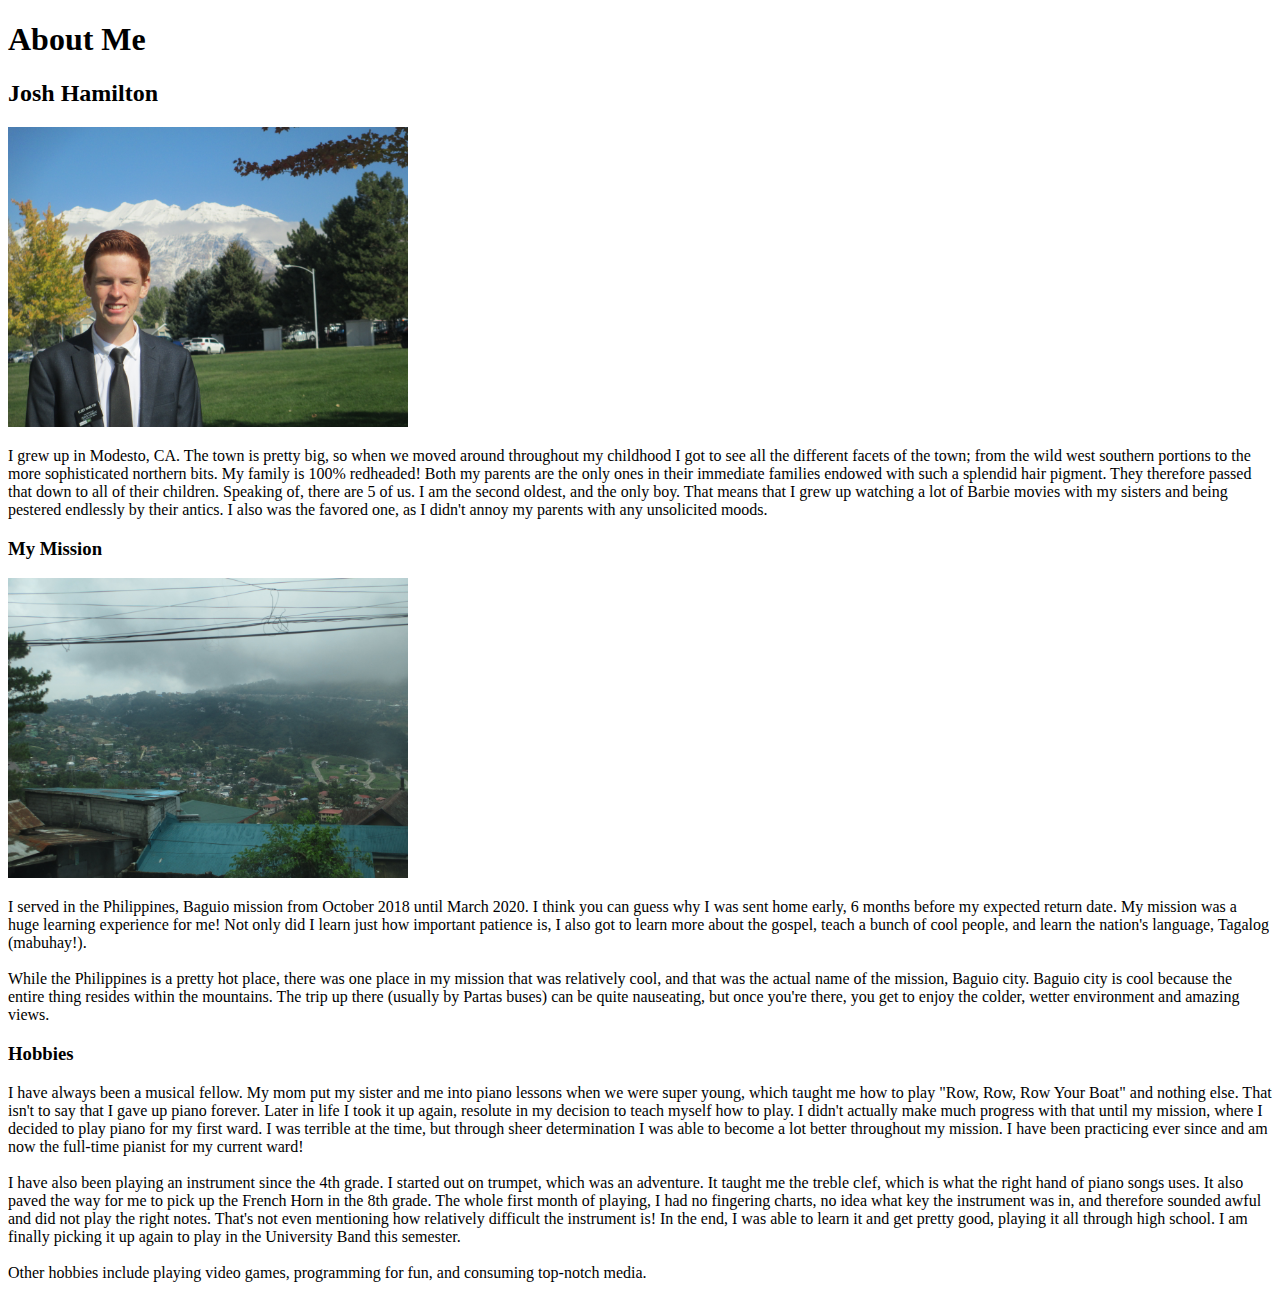
<file: child-pages/about-me/index.html>
<!DOCTYPE html>
<html lang="en">
    <head>
        <meta charset="UTF-8">
        <meta http-equiv="X-UA-Compatible" content="IE=edge">
        <meta name="viewport" content="width=device-width, initial-scale=1.0">
        <title>All About Me</title>
    </head>
    <body>
        <header></header>
        <main>
            <h1>About Me</h1>
            <h2>Josh Hamilton</h2>
                <img src="images/IMG_3878.jpg" alt="Picture of me" height="300">
                <p>
                    I grew up in Modesto, CA. The town is pretty big, so when we 
                    moved around throughout my childhood I got to see all the 
                    different facets of the town; from the wild west southern 
                    portions to the more sophisticated northern bits. My family
                    is 100% redheaded! Both my parents are the only ones
                    in their immediate families endowed with such a splendid hair
                    pigment. They therefore passed that down to all of their
                    children. Speaking of, there are 5 of us. I am the second
                    oldest, and the only boy. That means that I grew up
                    watching a lot of Barbie movies with my sisters and being
                    pestered endlessly by their antics. I also was the favored one,
                    as I didn't annoy my parents with any unsolicited moods.
                </p>
            <h3>My Mission</h2>
                <img src="images/IMG_4510.jpg" alt="Baguio, Philippines" height="300">
                <p>
                    I served in the Philippines, Baguio mission from October 2018
                    until March 2020. I think you can guess why I was sent home
                    early, 6 months before my expected return date. My mission was
                    a huge learning experience for me! Not only did I learn just
                    how important patience is, I also got to learn more about the
                    gospel, teach a bunch of cool people, and learn the nation's
                    language, Tagalog (mabuhay!).<br><br>

                    While the Philippines is a pretty hot place, there was one
                    place in my mission that was relatively cool, and that was the
                    actual name of the mission, Baguio city. Baguio city is cool
                    because the entire thing resides within the mountains. The trip
                    up there (usually by Partas buses) can be quite nauseating, but
                    once you're there, you get to enjoy the colder, wetter
                    environment and amazing views.
                </p>
            <h3>Hobbies</h3>
                <p>
                    I have always been a musical fellow. My mom put my sister and
                    me into piano lessons when we were super young, which
                    taught me how to play "Row, Row, Row Your Boat" and nothing
                    else. That isn't to say that I gave up piano forever. Later
                    in life I took it up again, resolute in my decision to teach
                    myself how to play. I didn't actually make much progress with
                    that until my mission, where I decided to play piano for my
                    first ward. I was terrible at the time, but through sheer
                    determination I was able to become a lot better throughout my
                    mission. I have been practicing ever since and am now the
                    full-time pianist for my current ward!<br><br>

                    I have also been playing an instrument since the 4th grade.
                    I started out on trumpet, which was an adventure. It taught me
                    the treble clef, which is what the right hand of piano songs
                    uses. It also paved the way for me to pick up the French Horn
                    in the 8th grade. The whole first month of playing, I had no
                    fingering charts, no idea what key the instrument was in, and
                    therefore sounded awful and did not play the right notes. That's
                    not even mentioning how relatively difficult the instrument is!
                    In the end, I was able to learn it and get pretty good, playing
                    it all through high school. I am finally picking it up again to
                    play in the University Band this semester.<br><br>

                    Other hobbies include playing video games, programming for fun,
                    and consuming top-notch media.
                </p>
        </main>
        <footer></footer>
    </body>
</html>
</file>
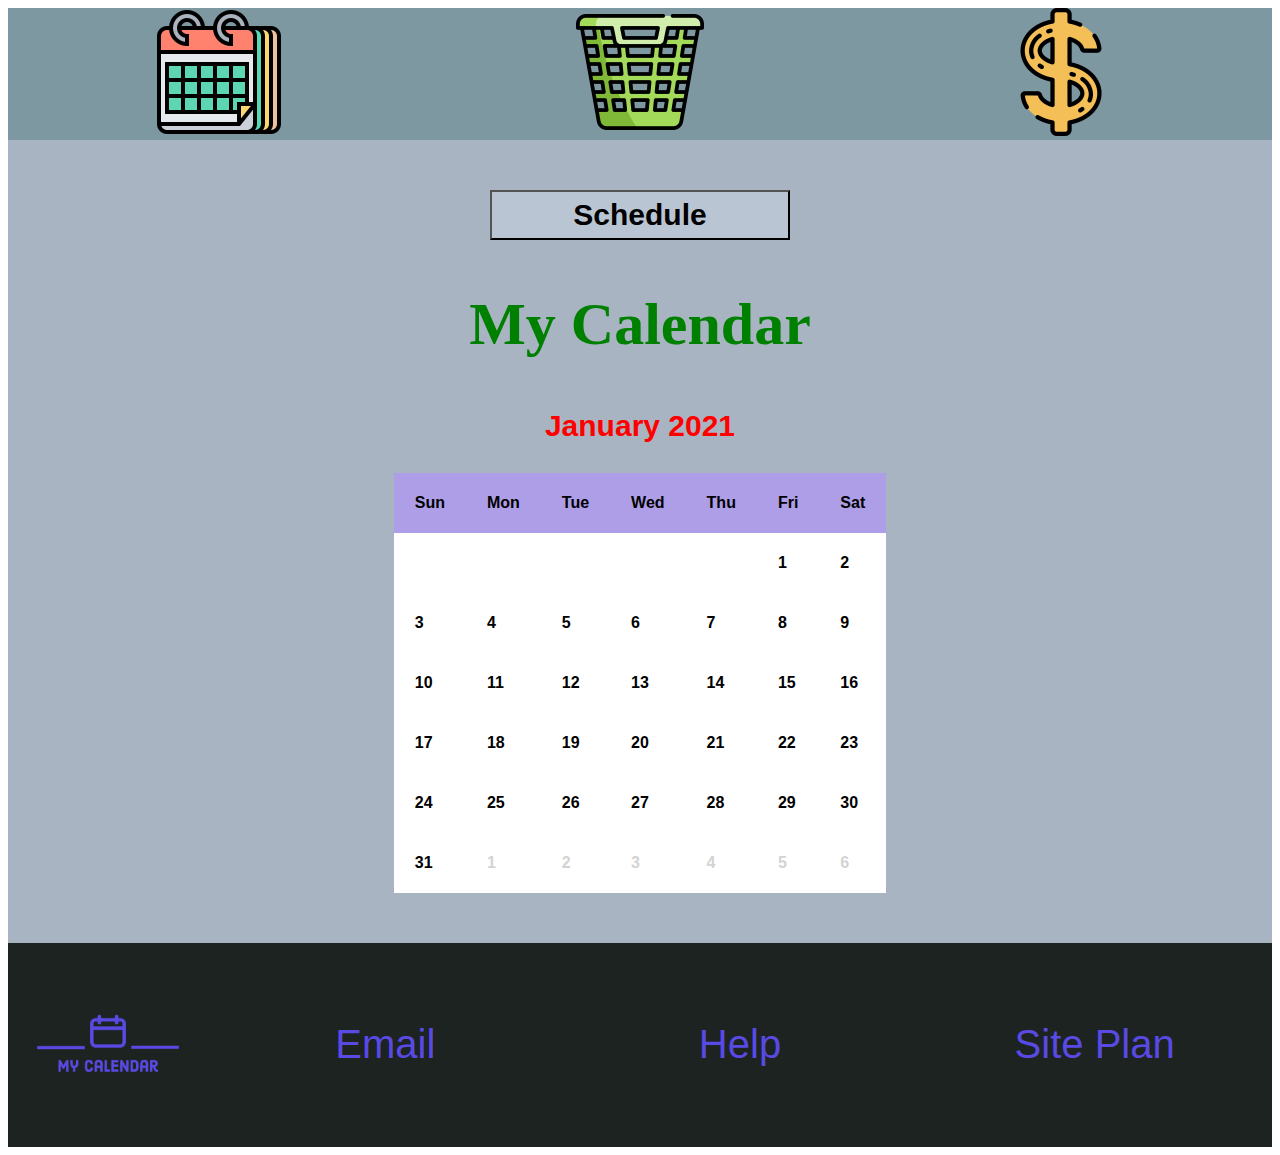
<file: child-pages/my-calendar/index.html>
<!DOCTYPE html>
<html lang="en">
<head>
    <link type="text/css" rel="stylesheet" href="styles/styles.css">
    <meta charset="UTF-8">
    <meta http-equiv="X-UA-Compatible" content="IE=edge">
    <meta name="viewport" content="width=device-width, initial-scale=1.0">
    <title>My Calendar</title>
</head>
<body>
    <header>
        <a href="index.html" class="calendar-icon">
            <img src="images/Home_Page_Icon.png" alt="Home page">
        </a>
        <a href="activity-center.html" class="buckets-icon">
            <img src="images/Activity_Center_Icon.png" alt="Activity center">
        </a>
        <a href="budget-center.html" class="budget-icon">
            <img src="images/Budget_Center_Icon.png" alt="Budget center">
        </a>
    </header>
    <main class="main-page">
        <div class="schedule-button">
            <button type="button">Schedule</button>
        </div>
        <section class="whole-calendar">
            <h2 class="calendar-title">My Calendar</h2>
            <h3 class="month-and-year">January 2021</h3>
            <table class="calendar" bgcolor="lightgrey" align="center" 
            cellspacing="21" cellpadding="21">
                <caption>
                </caption>
                <thead>
                    <tr>
                        <th>Sun</th>
                        <th>Mon</th>
                        <th>Tue</th>
                        <th>Wed</th>
                        <th>Thu</th>
                        <th>Fri</th>
                        <th>Sat</th>
                    </tr>
                </thead>
                  
                <tbody>
                    <tr>
                        <td></td>
                        <td></td>
                        <td></td>
                        <td></td>
                        <td></td>
                        <td>1</td>
                        <td>2</td>
                    </tr>
                    <tr>
                        <td>3</td>
                        <td>4</td>
                        <td>5</td>
                        <td>6</td>
                        <td>7</td>
                        <td>8</td>
                        <td>9</td>
                    </tr>
                    <tr>
                        <td>10</td>
                        <td>11</td>
                        <td>12</td>
                        <td>13</td>
                        <td>14</td>
                        <td>15</td>
                        <td>16</td>
                    </tr>
                    <tr>
                        <td>17</td>
                        <td>18</td>
                        <td>19</td>
                        <td>20</td>
                        <td>21</td>
                        <td>22</td>
                        <td>23</td>
                    </tr>
                    <tr>
                        <td>24</td>
                        <td>25</td>
                        <td>26</td>
                        <td>27</td>
                        <td>28</td>
                        <td>29</td>
                        <td>30</td>
                    </tr>
                    <tr>
                        <td>31</td>
                        <td style="color: lightgray;">1</td>
                        <td style="color: lightgray;">2</td>
                        <td style="color: lightgray;">3</td>
                        <td style="color: lightgray;">4</td>
                        <td style="color: lightgray;">5</td>
                        <td style="color: lightgray;">6</td>
                    </tr>
                </tbody>
            </table>
        </section>
    </main>
    <footer>
        <div class="logo-box">
            <img src="images/my_calendar_logo.png" alt="My Calendar logo">
        </div>
        <div class="footer-links">
            <a href="#">Email</a>
            <a href="#">Help</a>
            <a href="site-plan.html">Site Plan</a>
        </div>
    </footer>
</body>
</html>
</file>
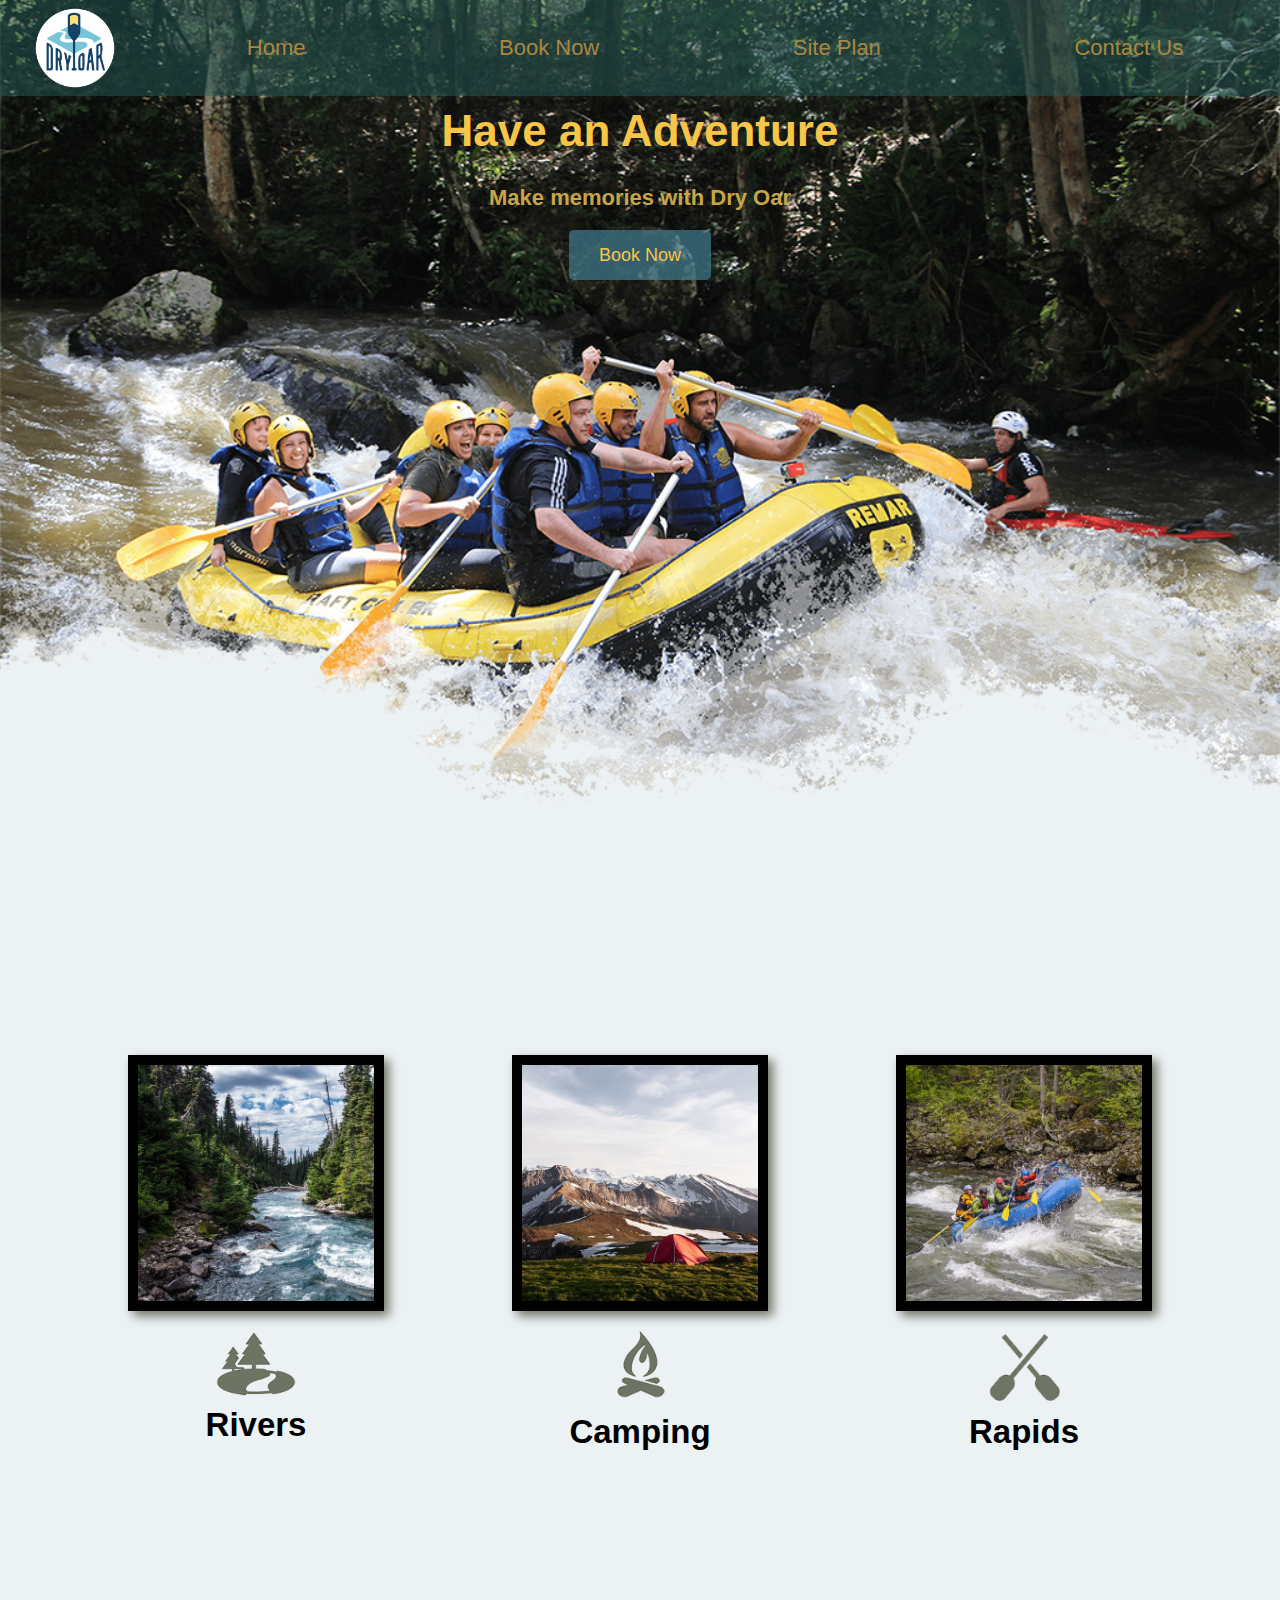
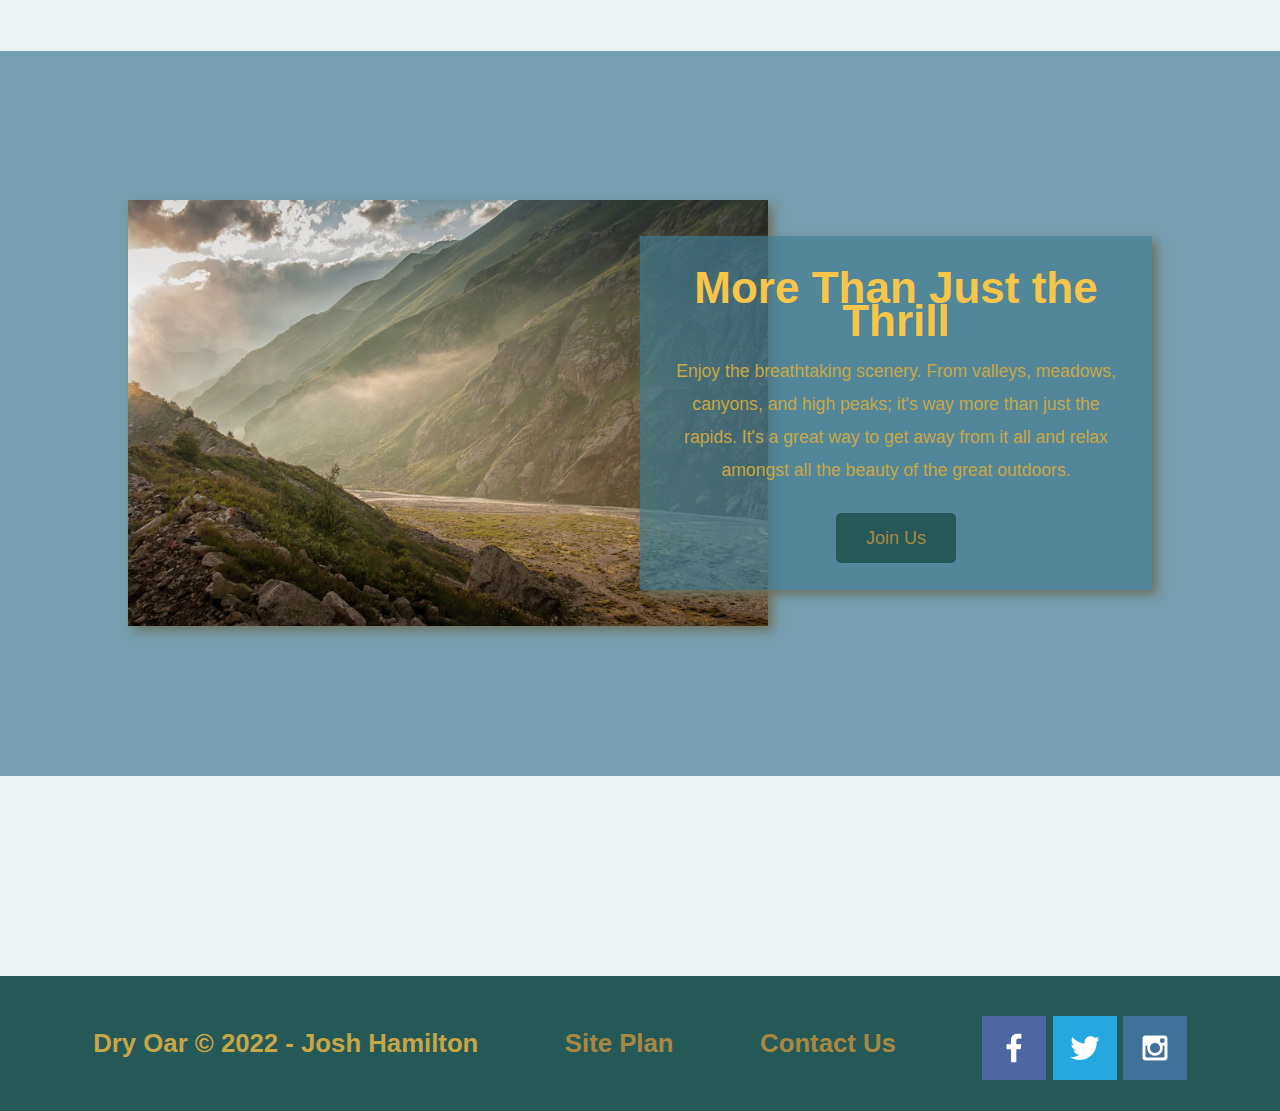
<file: child-pages/wwr/index.html>
<!DOCTYPE html>
<html lang="en">
<head>
    <meta charset="UTF-8">
    <meta http-equiv="X-UA-Compatible" content="IE=edge">
    <meta name="viewport" content="width=device-width, initial-scale=1.0">
    <title>Dry Oar Boating</title>
    <link rel="stylesheet" href="styles/style.css">
</head>
<body>
<div id="content">
    <header>
        <a id="logo-link" href="index.html">
            <img class="logo" src="images/logo.png" alt="Dry Oar Logo">
        </a>
        <nav>
            <a href="index.html">Home</a>
            <a href="contact-us.html">Book Now</a>
            <a href="site-plan-rafting.html">Site Plan</a>
            <a href="contact-us.html">Contact Us</a>
        </nav>
    </header>
    <div id="hero">
        <div id="hero-box">
            <img id="hero-img" src="images/hero.png" alt="People enjoying rafting">
        </div>
        <section id="hero-msg">
            <h1 class="home-title">Have an Adventure</h1>
            <h4>Make memories with Dry Oar</h4>
            <div class="button-box">
                <a class="book" href="contact-us.html">Book Now</a>
            </div>
        </section>
    </div>
    <main class="home-grid">
        <section class="rivers-card">
            <img class="card-img" src="images/rivers.jpeg" alt="river in forest">
            <img class="icon" src="images/river_icon.png" alt="river icon">
            <h2>Rivers</h2>
        </section>
        <section class="camping-card">
            <img class="card-img" src="images/camping.jpeg" alt="tent in mountains">
            <img class="icon" src="images/fire_icon.png" alt="fire icon">
            <h2>Camping</h2>
        </section>
        <section class="rapids-card">
            <img class="card-img" src="images/rapids.jpeg" alt="rafting boat">
            <img class="icon" src="images/oars.png" alt="oars icon">
            <h2>Rapids</h2>
        </section>
        <div id="background"></div>
        <img class="mountains" src="images/mountains.jpeg" alt="Misty mountains">
        <section class="msg">
            <h2>More Than Just the Thrill</h2>
            <p>Enjoy the breathtaking scenery. From valleys, meadows, canyons,
                and high peaks; it's way more than just the rapids. It's a great
                way to get away from it all and relax amongst all the beauty of
                the great outdoors.</p>
            <a class="join" href="contact-us.html">Join Us</a>
        </section>
    </main>
    <footer>
        <h3>Dry Oar &copy; 2022 - Josh Hamilton</h3>
        <h3><a href="site-plan-rafting.html">Site Plan</a></h3>
        <h3><a href="contact-us.html">Contact Us</a></h3>
        <div class="social">
            <a href="https://facebook.com" target="_blank">
                <img src="images/facebook.png" alt="fb icon">
            </a>
            <a href="https://twitter.com" target="_blank">
                <img src="images/twitter.png" alt="twitter icon">
            </a>
            <a href="https://instagram.com" target="_blank">
                <img src="images/instagram.png" alt="instagram icon">
            </a>
        </div>
    </footer>
</div>
</body>
</html>
</file>
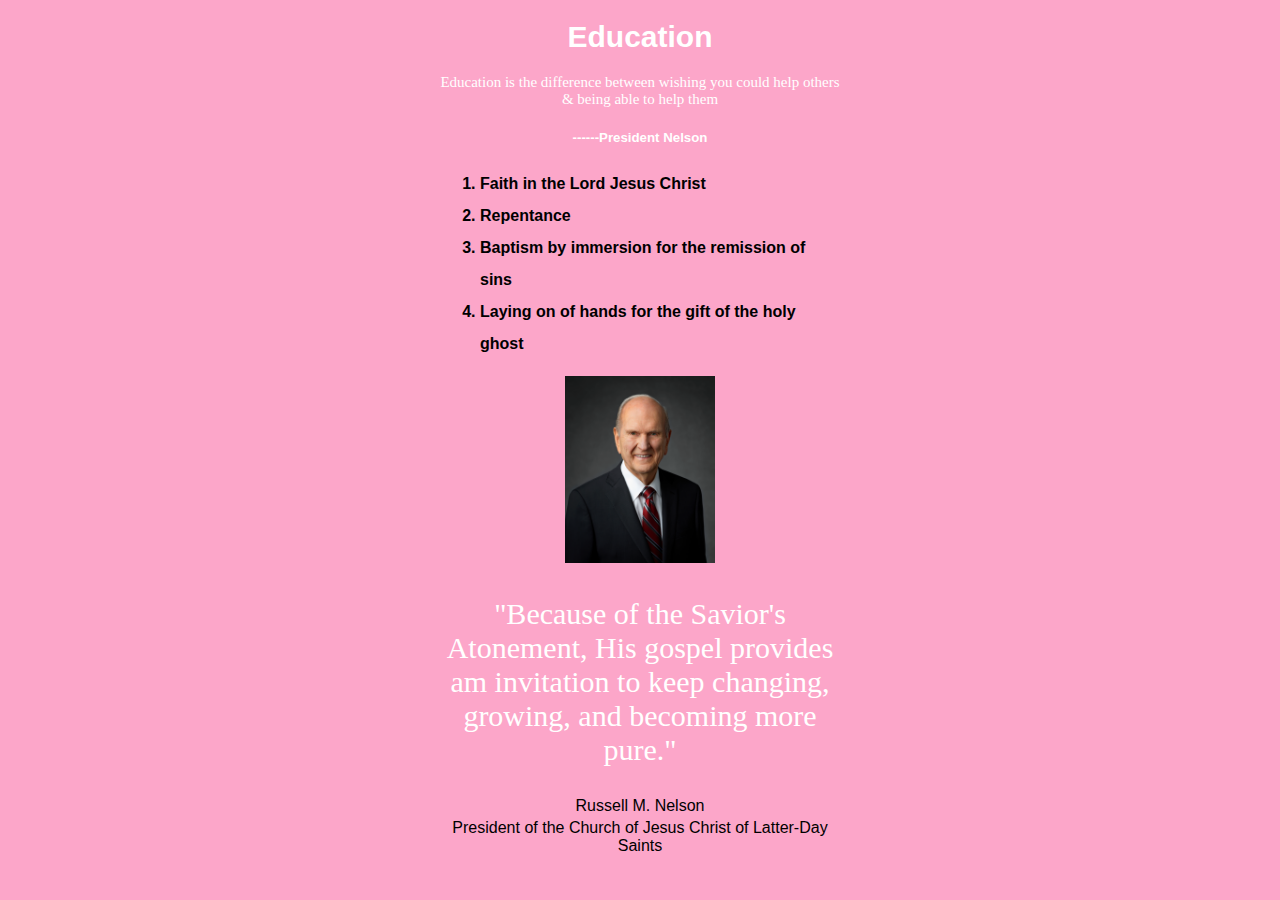
<file: sandbox/ice1.html>
<!DOCTYPE html>
<html lang="en">
<head>
    <meta charset="UTF-8">
    <meta http-equiv="X-UA-Compatible" content="IE=edge">
    <meta name="viewport" content="width=device-width, initial-scale=1.0">
    <title>Document</title>
    <link rel="stylesheet" href="styles/ice1.css">
</head>
<body>
    <main>
        <article class="main-article">
            <h1 class="white-text cool-font">Education</h1>
            <p class="white-text small-quote">
                Education is the difference between wishing you could help others & being able to help them
            </p>
            <h5 class="white-text cool-font">------President Nelson</h5>
            <ol class="cool-font">
                <li>
                    Faith in the Lord Jesus Christ
                </li>
                <li>
                    Repentance
                </li>
                <li>
                    Baptism by immersion for the remission of sins
                </li>
                <li>
                    Laying on of hands for the gift of the holy ghost
                </li>
            </ol>
            <img src="images/President_Nelson.png" alt="President Nelson" width="150">
            <p class="large-quote white-text">
                "Because of the Savior's Atonement, His gospel provides am invitation to keep changing, growing, and becoming more pure."
            </p>
        </article>
    <footer>
        <p class="cool-font">Russell M. Nelson</p>
        <p class="cool-font">President of the Church of Jesus Christ of Latter-Day Saints</p>
    </main>
    </footer>
</body>
</html>
</file>
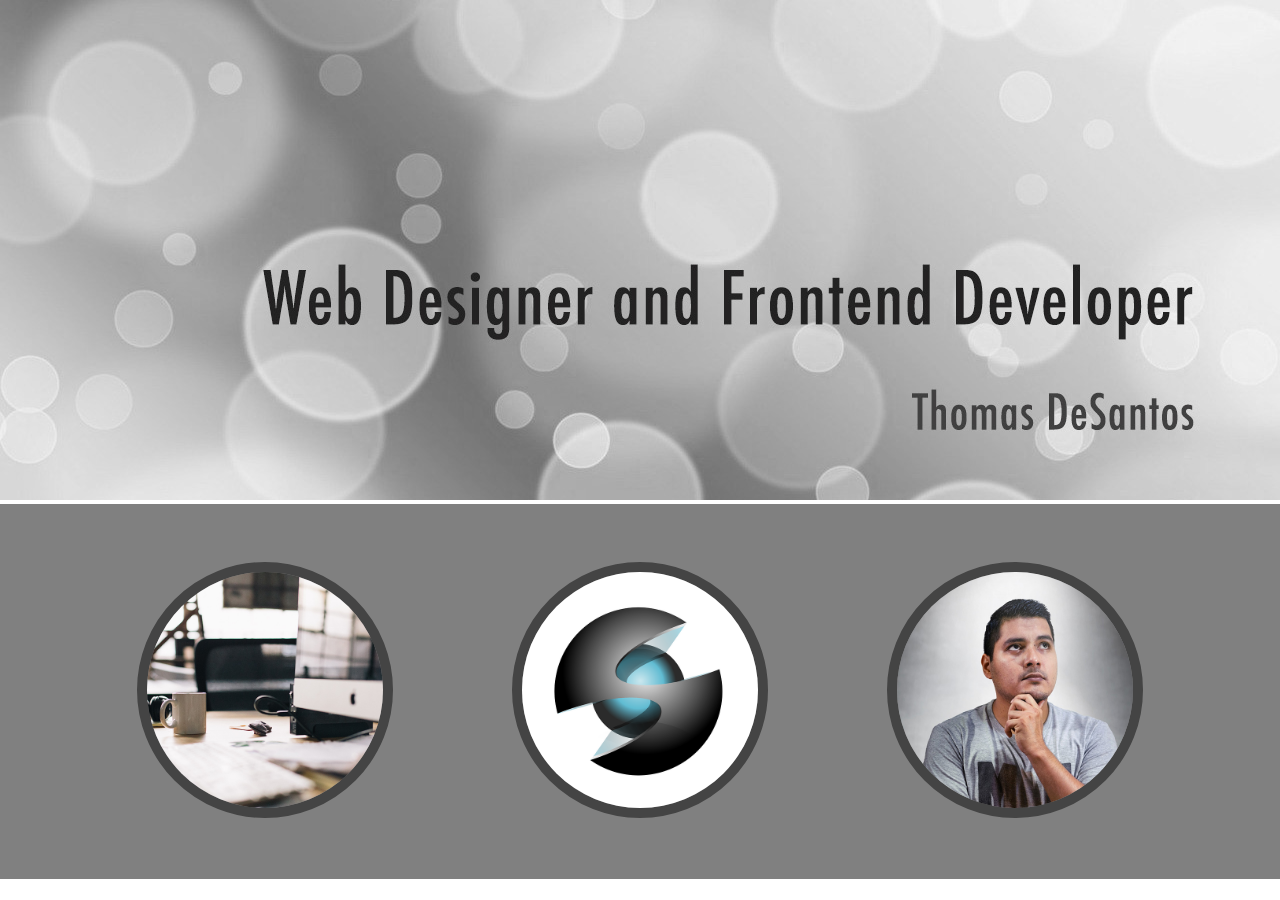
<file: sandbox/ice2.html>
<!DOCTYPE html>
<html lang="en">
<head>
    <meta charset="UTF-8">
    <meta http-equiv="X-UA-Compatible" content="IE=edge">
    <meta name="viewport" content="width=device-width, initial-scale=1.0">
    <title>Document</title>
    <link rel="stylesheet" href="styles/ice2.css">
</head>
<body>
<header>
    <img src="images/w05_circles.jpeg" alt="Thomas DeSantos">
</header>
<main id="pics">
    <img class="tri-pic" src="images/w05_ice_image_desk.jpeg" alt="Desk">
    <img class="tri-pic" src="images/w05_ice_image_graphic.png" alt="Graphic">
    <img class="tri-pic" src="images/w05_ice_image_person.jpeg" alt="Me">
</main>
</body>
</html>
</file>
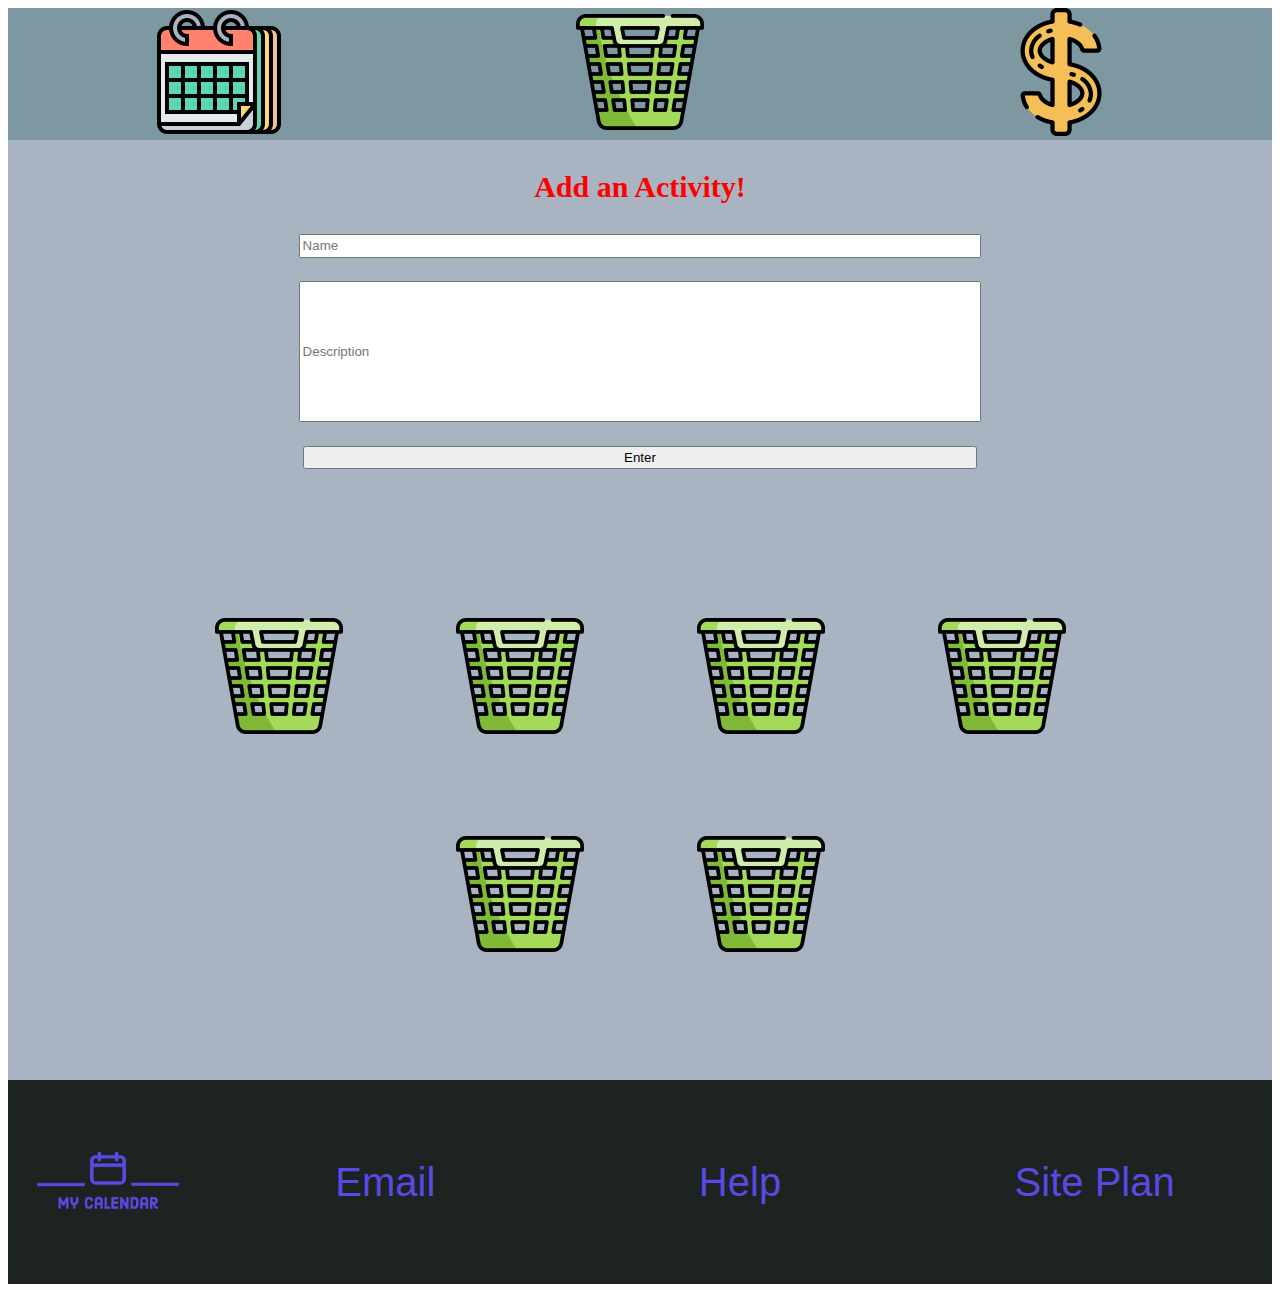
<file: child-pages/my-calendar/activity-center.html>
<!DOCTYPE html>
<html lang="en">
<head>
    <link type="text/css" rel="stylesheet" href="styles/styles.css">
    <meta charset="UTF-8">
    <meta http-equiv="X-UA-Compatible" content="IE=edge">
    <meta name="viewport" content="width=device-width, initial-scale=1.0">
    <title>Activity Center</title>
</head>
<body>
    <header>
        <a href="index.html" class="calendar-icon">
            <img src="images/Home_Page_Icon.png" alt="Home page">
        </a>
        <a href="activity-center.html" class="buckets-icon">
            <img src="images/Activity_Center_Icon.png" alt="Activity center">
        </a>
        <a href="budget-center.html" class="budget-icon">
            <img src="images/Budget_Center_Icon.png" alt="Budget center">
        </a>
    </header>
    <main class="activity-center">
        <section class="activity-input">
            <h3 class="activity-header">Add an Activity!</h3>
            <input type="text" class="activity-name" placeholder="Name">
            <input type="text" class="activity-description" placeholder="Description">
            <button type="button" class="activity-enter-button">Enter</button>
        </section>
        <div class="activity-buckets">
            <a href="#" class="activity-bucket1"><img src="images/Activity_Center_Icon.png" alt="Bucket 1"></a>
            <a href="#" class="activity-bucket2"><img src="images/Activity_Center_Icon.png" alt="Bucket 2"></a>
            <a href="#" class="activity-bucket3"><img src="images/Activity_Center_Icon.png" alt="Bucket 3"></a>
            <a href="#" class="activity-bucket4"><img src="images/Activity_Center_Icon.png" alt="Bucket 4"></a>
            <a href="#" class="activity-bucket5"><img src="images/Activity_Center_Icon.png" alt="Bucket 5"></a>
            <a href="#" class="activity-bucket6"><img src="images/Activity_Center_Icon.png" alt="Bucket 6"></a>
        </div>
    </main>
    <footer>
        <div class="logo-box">
            <img src="images/my_calendar_logo.png" alt="My Calendar logo">
        </div>
        <div class="footer-links">
            <a href="#">Email</a>
            <a href="#">Help</a>
            <a href="site-plan.html">Site Plan</a>
        </div>
    </footer>
</body>
</html>
</file>
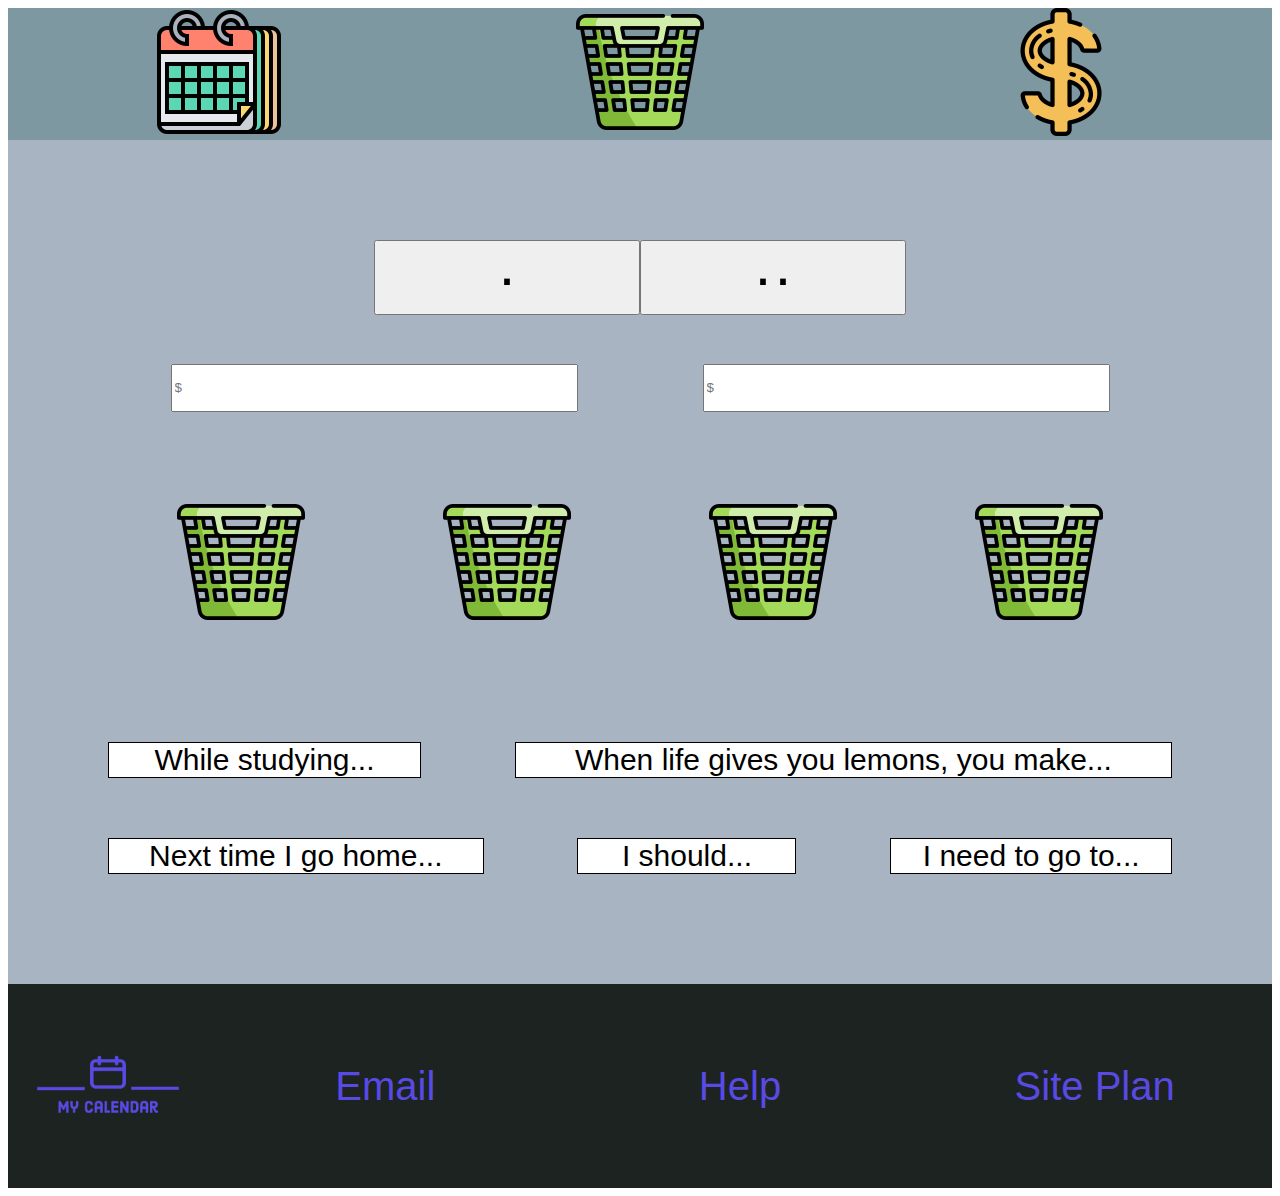
<file: child-pages/my-calendar/budget-center.html>
<!DOCTYPE html>
<html lang="en">
<head>
    <link type="text/css" rel="stylesheet" href="styles/styles.css">
    <meta charset="UTF-8">
    <meta http-equiv="X-UA-Compatible" content="IE=edge">
    <meta name="viewport" content="width=device-width, initial-scale=1.0">
    <title>Budget Center</title>
</head>
<body>
    <header>
        <a href="index.html" class="calendar-icon">
            <img src="images/Home_Page_Icon.png" alt="Home page">
        </a>
        <a href="activity-center.html" class="buckets-icon">
            <img src="images/Activity_Center_Icon.png" alt="Activity center">
        </a>
        <a href="budget-center.html" class="budget-icon">
            <img src="images/Budget_Center_Icon.png" alt="Budget center">
        </a>
    </header>
    <main class="budget-center">
        <div class="budget-input">
            <button type="button" class="single-item-button">·</button>
            <button type="button" class="multiple-item-button">··</button>
            <input type="text" class="single-budget-input" placeholder="$">
            <input type="text" class="multiple-budget-input" placeholder="$">
        </div>
        <div class="budget-buckets">
            <img class="budget-bucket1" src="images/Activity_Center_Icon.png" alt="Bucket 1">
            <img class="budget-bucket2" src="images/Activity_Center_Icon.png" alt="Bucket 2">
            <img class="budget-bucket3" src="images/Activity_Center_Icon.png" alt="Bucket 3">
            <img class="budget-bucket4" src="images/Activity_Center_Icon.png" alt="Bucket 4">
        </div>
        <div class="loose-activities">
            <p class="loose-activity1">While studying...</p>
            <p class="loose-activity2">When life gives you lemons, you make...</p>
            <p class="loose-activity3">Next time I go home...</p>
            <p class="loose-activity4">I should...</p>
            <p class="loose-activity5">I need to go to...</p>
        </div>
    </main>
    <footer>
        <div class="logo-box">
            <img src="images/my_calendar_logo.png" alt="My Calendar logo">
        </div>
        <div class="footer-links">
            <a href="#">Email</a>
            <a href="#">Help</a>
            <a href="site-plan.html">Site Plan</a>
        </div>
    </footer>
</body>
</html>
</file>
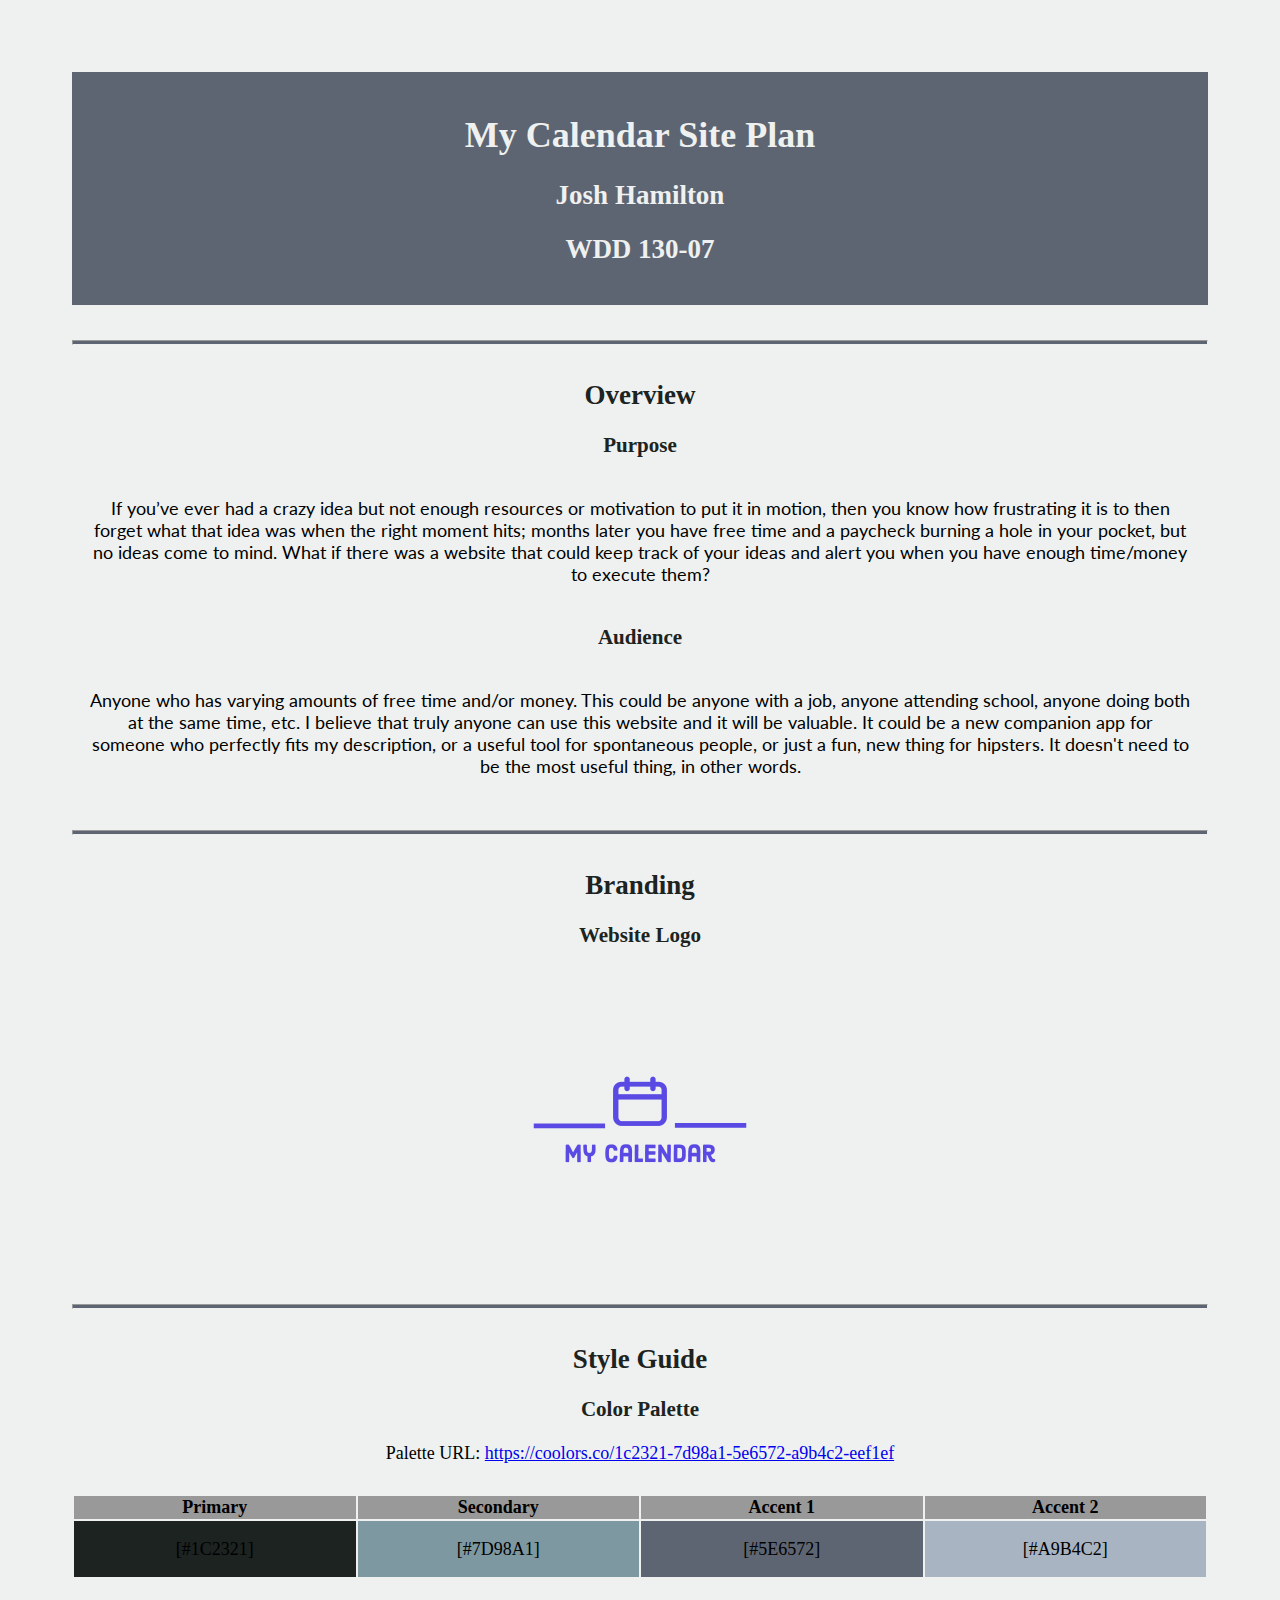
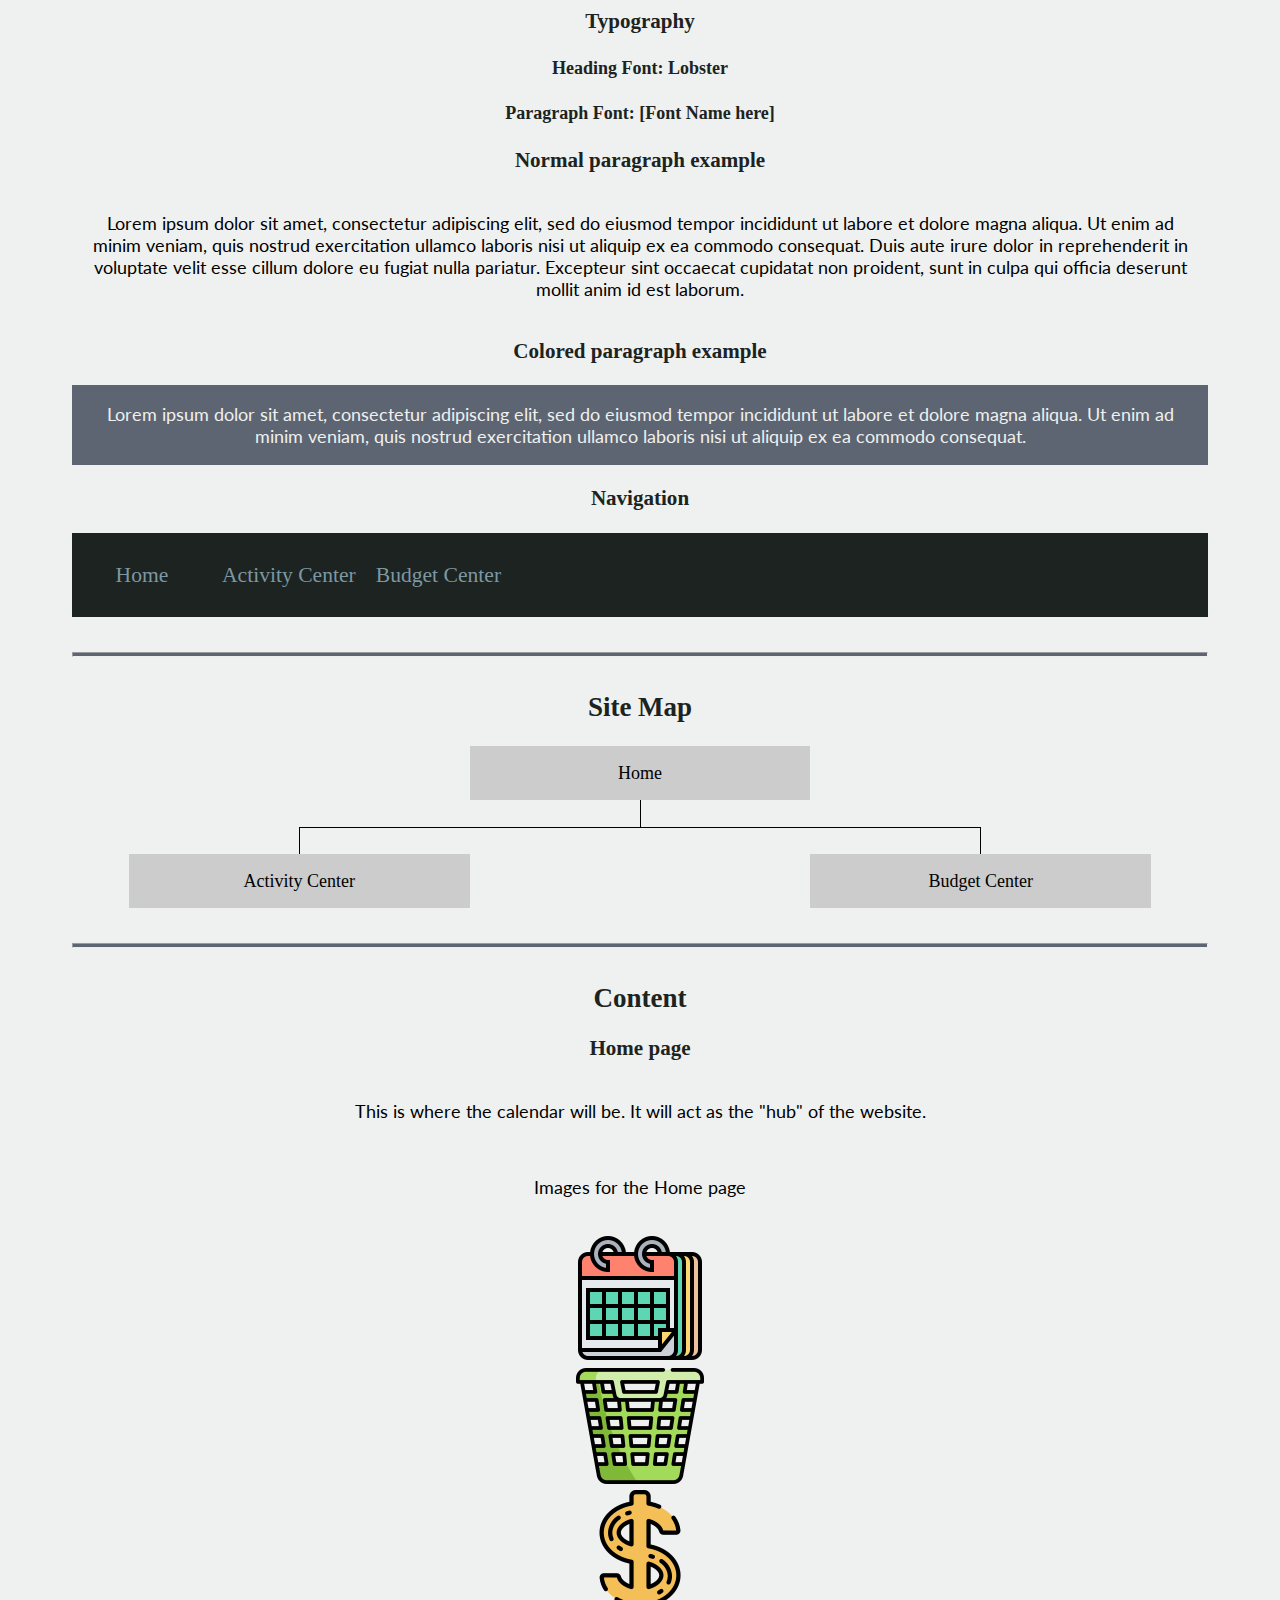
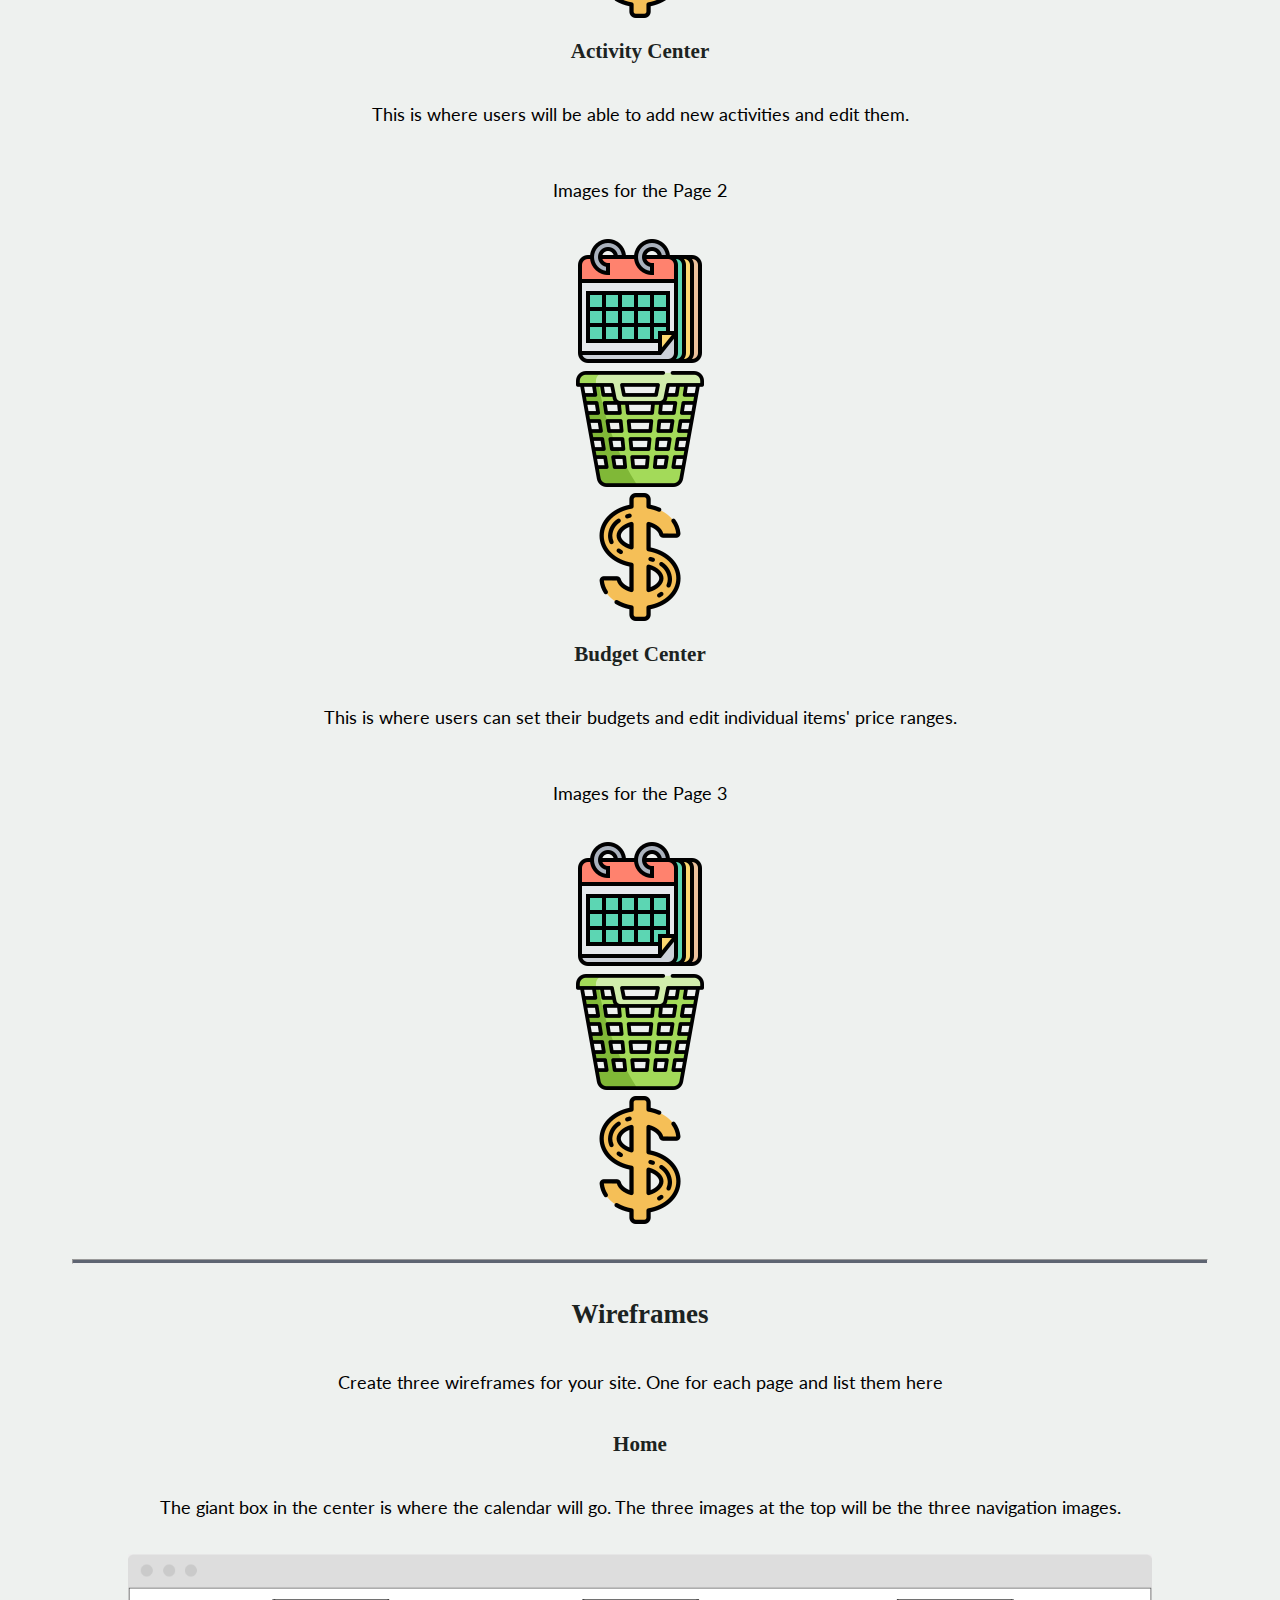
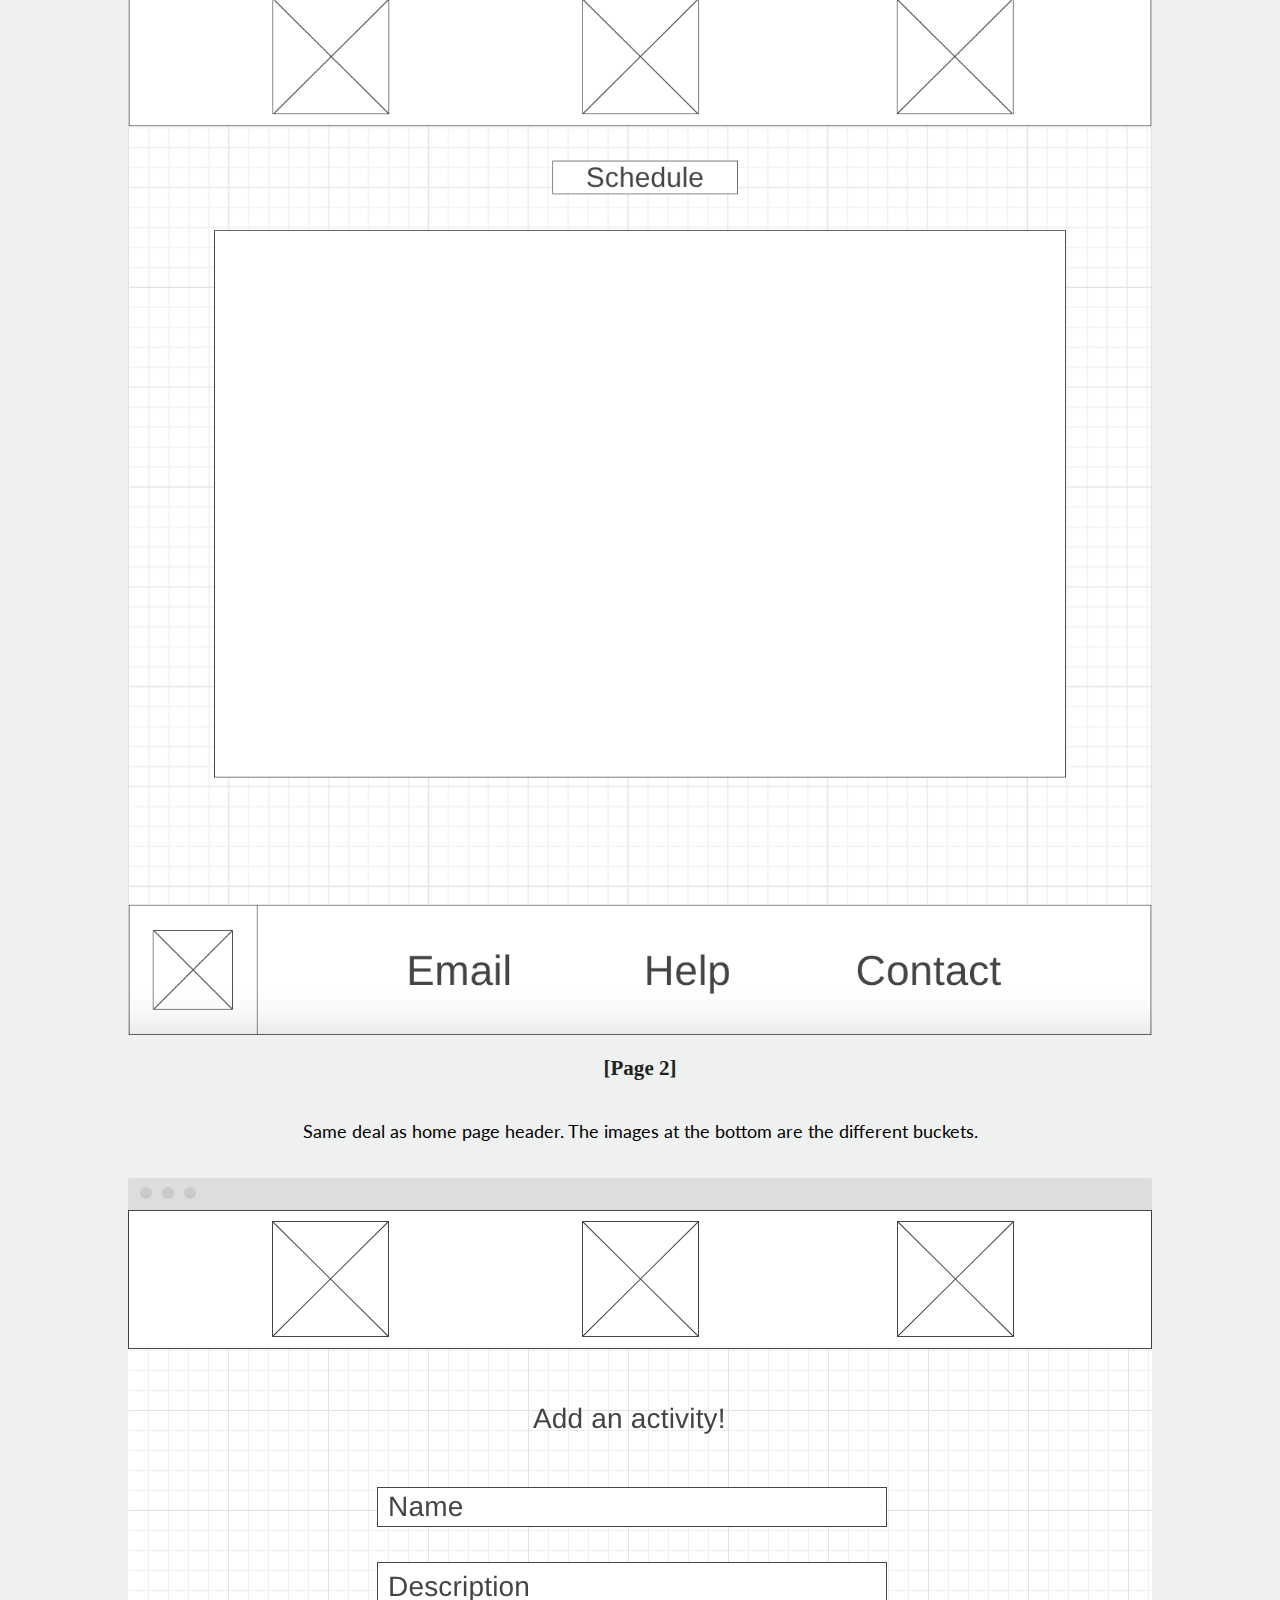
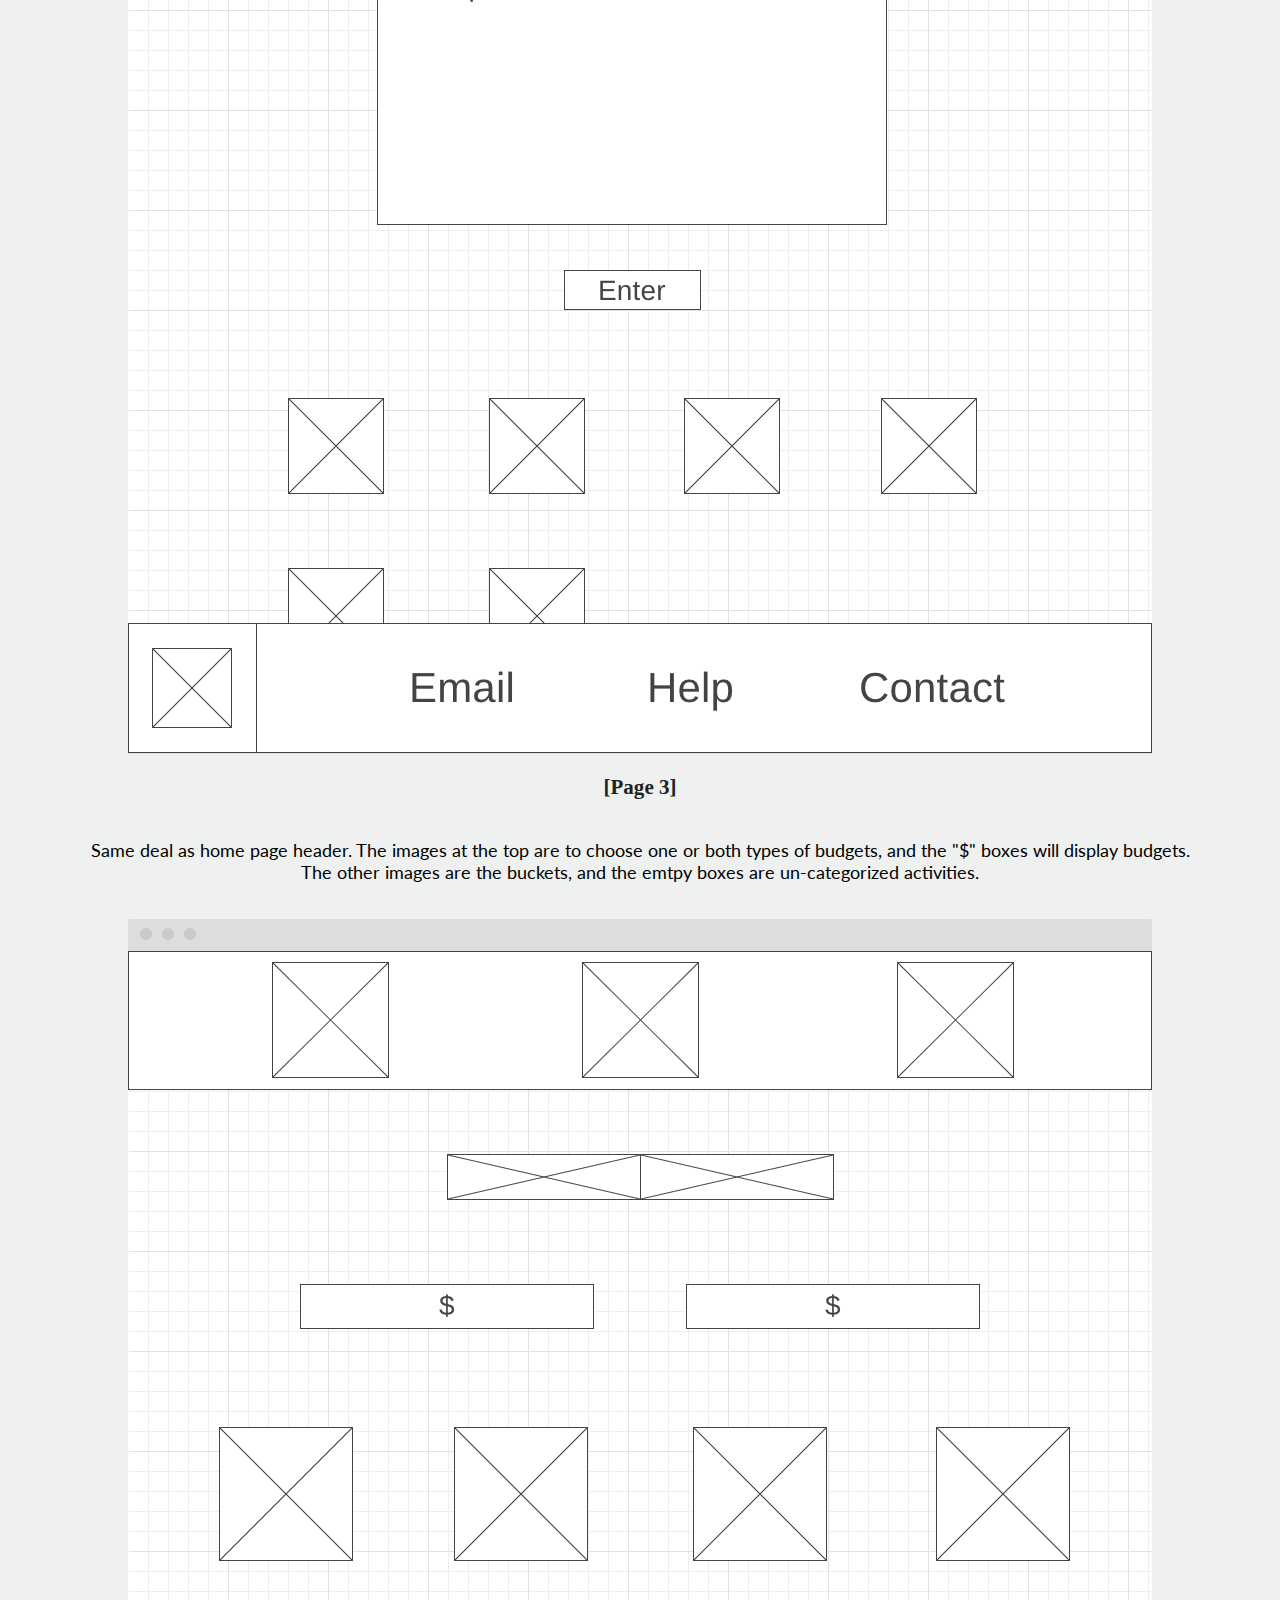
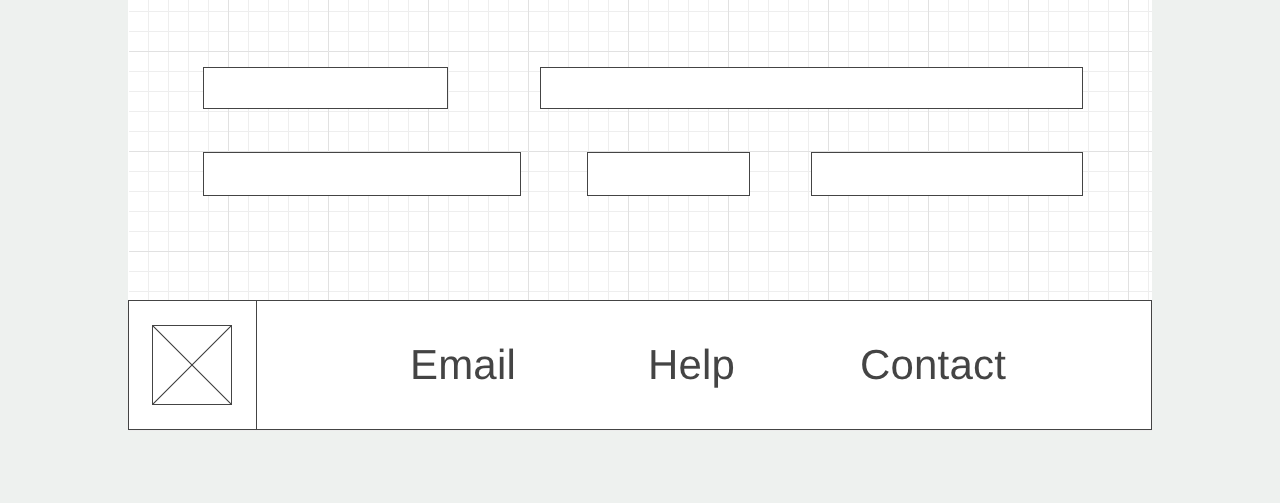
<file: child-pages/my-calendar/site-plan.html>
<!DOCTYPE html>
<html lang="en-us">
    
  <head>
    <meta charset="utf-8">
    <title>Site Plan</title>
    <link type="text/css" rel="stylesheet" href="styles/site-plan.css">
    <link rel="preconnect" href="https://fonts.googleapis.com">
    <link rel="preconnect" href="https://fonts.gstatic.com" crossorigin>
    <link href="https://fonts.googleapis.com/css2?family=Oswald:wght@300&display=swap" rel="stylesheet">
  </head>

  <body>
    <header>
      <h1>My Calendar Site Plan</h1>
      <h2>Josh Hamilton</h2>
      <h2>WDD 130-07</h2>
      <!-- In the header above, add the name or your site, your name and class number. For example if you are in section 3 you would put WDD 130.03 -->
    </header>
    <main>

      <!-- ------------------------Steps 2-3------------------------------ -->
      <hr>
      <h2>Overview</h2>
      <h3>Purpose</h3>
      <p>If you’ve ever had a crazy idea but not enough resources or motivation
          to put it in motion, then you know how frustrating it is to then forget
          what that idea was when the right moment hits; months later you have
          free time and a paycheck burning a hole in your pocket, but no ideas
          come to mind. What if there was a website that could keep track of your
          ideas and alert you when you have enough time/money to execute them?</p>  <!-- change this -->


      <h3>Audience</h3>
      <p>Anyone who has varying amounts of free time and/or money. This could be
          anyone with a job, anyone attending school, anyone doing both at the same
          time, etc. I believe that truly anyone can use this website and it will
          be valuable. It could be a new companion app for someone who perfectly
          fits my description, or a useful tool for spontaneous people, or just a
          fun, new thing for hipsters. It doesn't need to be the most useful thing,
          in other words.</p>  <!-- change this -->

      <hr>
      <h2>Branding</h2>
      <h3>Website Logo</h3>
      <!-- Replace this with some sort of logo for your site.  A logo can be as simple as the name of your site in a nice font :) -->
      <img src="images/my_calendar_logo.png" alt="Logo image" width="300px">
      <hr>
      <h2>
        Style Guide
      </h2>

      <!-- ------------------------Steps 4-8------------------------------ -->

      <h3>
        Color Palette
      </h3>
      <!--  The colors you choose for a website are one of the most important decisions you will make. Follow the instructions on the activity in iLearn then return and replace the color codes below with the hex color codes (the 6 digit numbers that show at the bottom of each color) for the colors you have chosen below.  You should have at least 2 colors but do not have to fill in all 4 if you do not need them.  -->

      <!-- Copy and paste the URL to your finished palette below Make sure to paste it into both spots -->
      Palette URL: <a href="https://coolors.co/1c2321-7d98a1-5e6572-a9b4c2-eef1ef" target="_blank">https://coolors.co/1c2321-7d98a1-5e6572-a9b4c2-eef1ef</a>


      <table class="colors">
        <tr><th>Primary</th><th>Secondary</th><th>Accent 1</th><th>Accent 2</th></tr>
        <!-- Replace the numbers in the boxes below with your hex color codes. Then switch to the site-plan.css file and change your colors there as well. -->
        <tr><td class="primary">[#1C2321]</td><td class="secondary">[#7D98A1]</td><td class="accent1">[#5E6572]</td><td class="accent2">[#A9B4C2]</td></tr>
      </table>

      <!-- ------------------------Step 9------------------------------ -->

      <h3>
        Typography
      </h3>
      <!-- Choose a font for your paragraphs (body copy) and headlines. What font(s) have you chosen? Why did you choose what you did?  Make sure to review the list of web safe fonts at W3Schools.org as a starting point.  Think also about which of your colors above you might use for background and font colors. -->

      <h4>
        Heading Font: Lobster  <!-- change this -->
      </h4>
      <h4>
        Paragraph Font: [Font Name here]  <!-- change this -->
      </h4>
      <h3>
        Normal paragraph example
      </h3>
      <p>
        Lorem ipsum dolor sit amet, consectetur adipiscing elit, sed do eiusmod tempor incididunt ut labore et dolore magna aliqua. Ut enim ad minim veniam, quis nostrud exercitation ullamco laboris nisi ut aliquip ex ea commodo consequat. Duis aute irure dolor in reprehenderit in voluptate velit esse cillum dolore eu fugiat nulla pariatur. Excepteur sint occaecat cupidatat non proident, sunt in culpa qui officia deserunt mollit anim id est laborum.
      </p>
      <h3>
        Colored paragraph example
      </h3>
      <p class="colored">
        Lorem ipsum dolor sit amet, consectetur adipiscing elit, sed do eiusmod tempor incididunt ut labore et dolore magna aliqua. Ut enim ad minim veniam, quis nostrud exercitation ullamco laboris nisi ut aliquip ex ea commodo consequat. 
      </p>

      <!-- ------------------------Step 10------------------------------ -->

      <h3>
        Navigation
      </h3>
      <!-- Think about how you want your navigation bar to look. In the site-plan.css file change the colors to your colors to get the look you desire. --> 
      <nav>
        <a href="#">Home</a>
        <a href="#">Activity Center</a>
        <a href="#">Budget Center</a>
      </nav>
      <hr>
      <h2>
        Site Map
      </h2>
      <div class="sitemap">
        <div class="sm-home">
          Home
        </div>
        <div class="sm-page2">
          Activity Center <!-- change this -->
        </div>
        <div class="sm-page3">
          Budget Center  <!-- change this -->
        </div>

        <div class="top">
          &nbsp;
        </div>
        <div class="left">
          &nbsp;
        </div>
        <div class="right">
          &nbsp;
        </div>

      </div>

      <!-- --------Content Section -------------- -->
      <hr>
      <h2>
        Content
      </h2>
      <h3>Home page</h3>
      <p>
        This is where the calendar will be. It will act as the "hub" of the website.
      </p>
      <p>Images for the Home page</p>
        <img src="images/Home_Page_Icon.png" alt="calendar">
        <img src="images/Activity_Center_Icon.png" alt="activity center">
        <img src="images/Budget_Center_Icon.png" alt="budget center">

      </ul>
      <h3>Activity Center</h3>
      <p>
        This is where users will be able to add new activities and edit them.
      </p>
      <p>Images for the Page 2</p>
        <img src="images/Home_Page_Icon.png" alt="calendar">
        <img src="images/Activity_Center_Icon.png" alt="activity center">
        <img src="images/Budget_Center_Icon.png" alt="budget center">

      </ul>
      <h3>Budget Center</h3>
      <p>
        This is where users can set their budgets and edit individual items' price ranges.
      </p>
      <p>Images for the Page 3</p>
        <img src="images/Home_Page_Icon.png" alt="calendar">
        <img src="images/Activity_Center_Icon.png" alt="activity center">
        <img src="images/Budget_Center_Icon.png" alt="budget center">

      </ul>
      <hr>
      <h2>
        Wireframes
      </h2>
      <p>
        Create three wireframes for your site. One for each page and list them here</p>

      <h3>Home</h3>
      <p>         
        The giant box in the center is where the calendar will go. The three images at the top will be the three navigation images.
      </p>
      <img src="images/PSP-Home-Wireframe.png" alt="home page wireframe" width="1024px">

      <h3>[Page 2]</h3>
      <p>         
        Same deal as home page header. The images at the bottom are the different buckets.
      </p>
      <img src="images/PSP-Page1-Wireframe.png" alt="page 2 wireframe">

      <h3>[Page 3]</h3>
      <p>         
        Same deal as home page header. The images at the top are to choose one or both types of budgets, and the "$" boxes will display budgets. The other images are the buckets, and the emtpy boxes are un-categorized activities.
      </p>
      <img src="images/PSP-Page2-Wireframe.png" alt="page 3 wireframe">
    </main>
  </body>

</html>
</file>
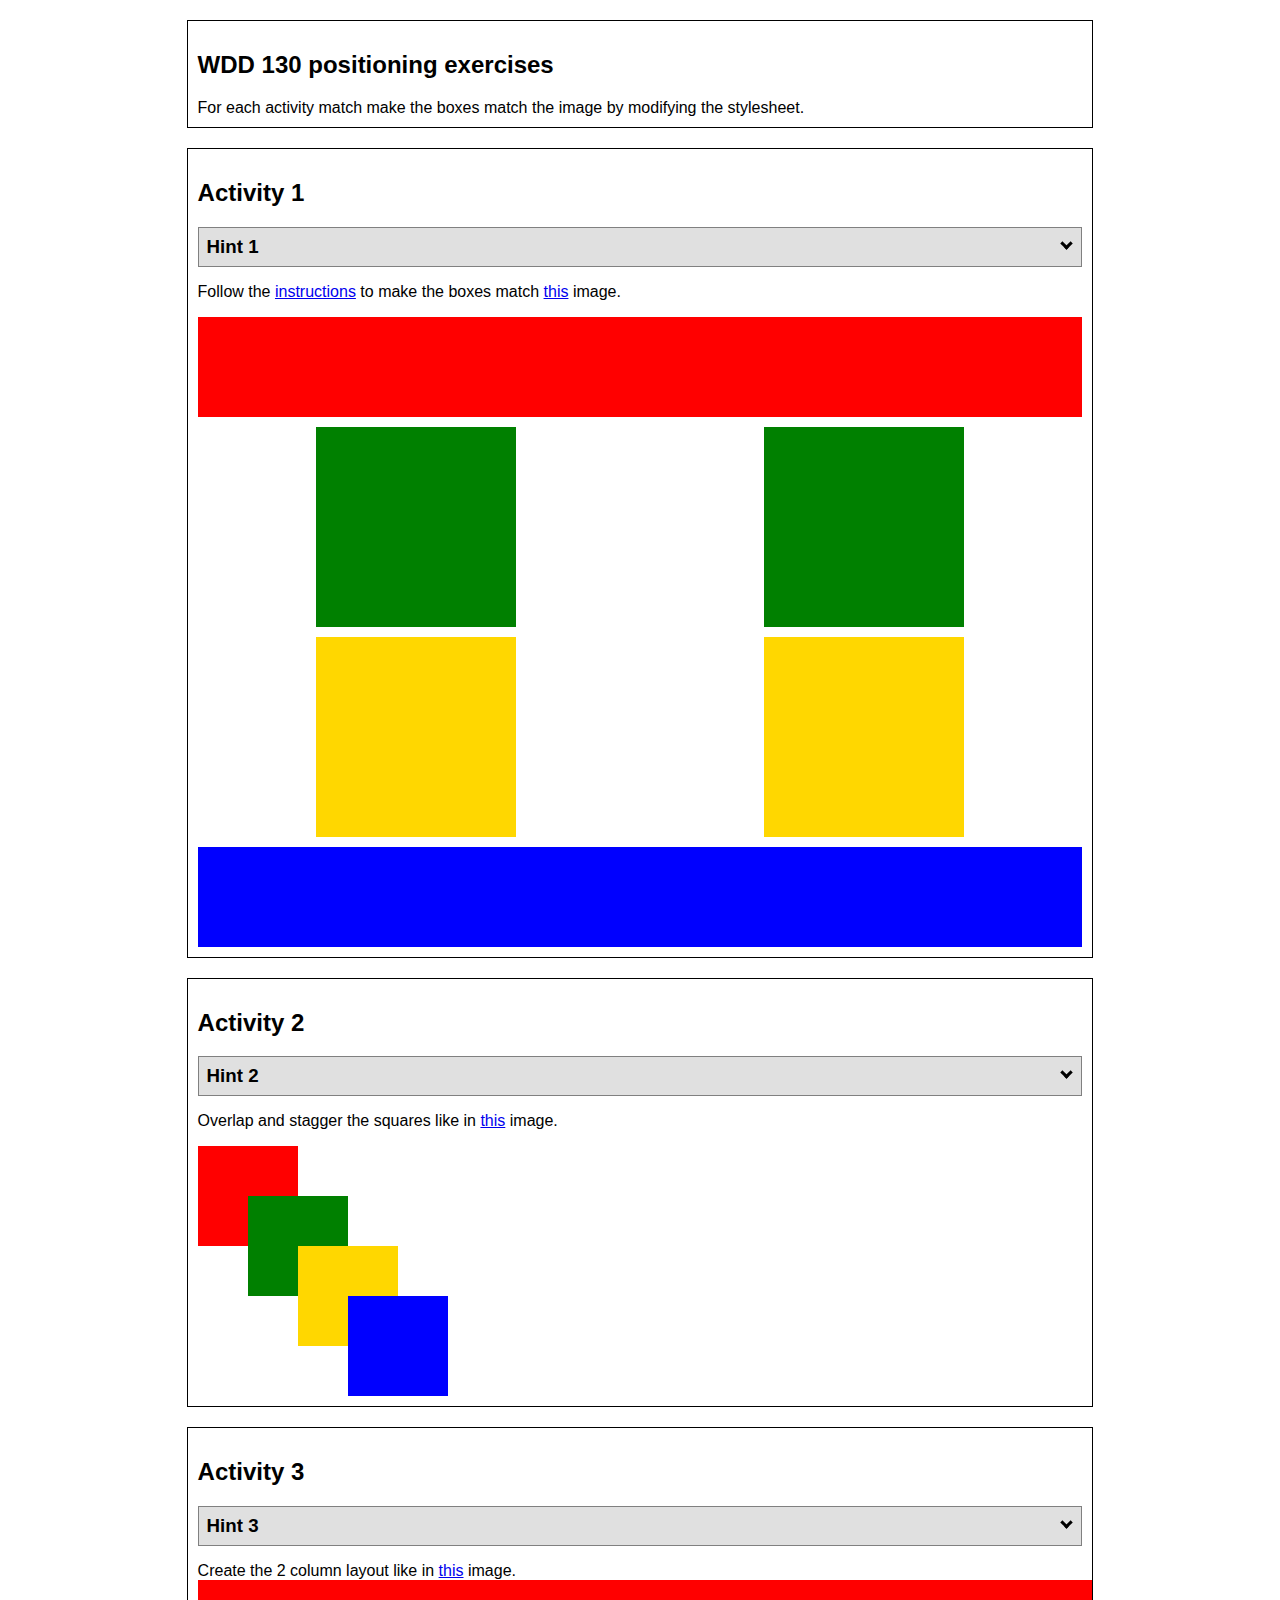
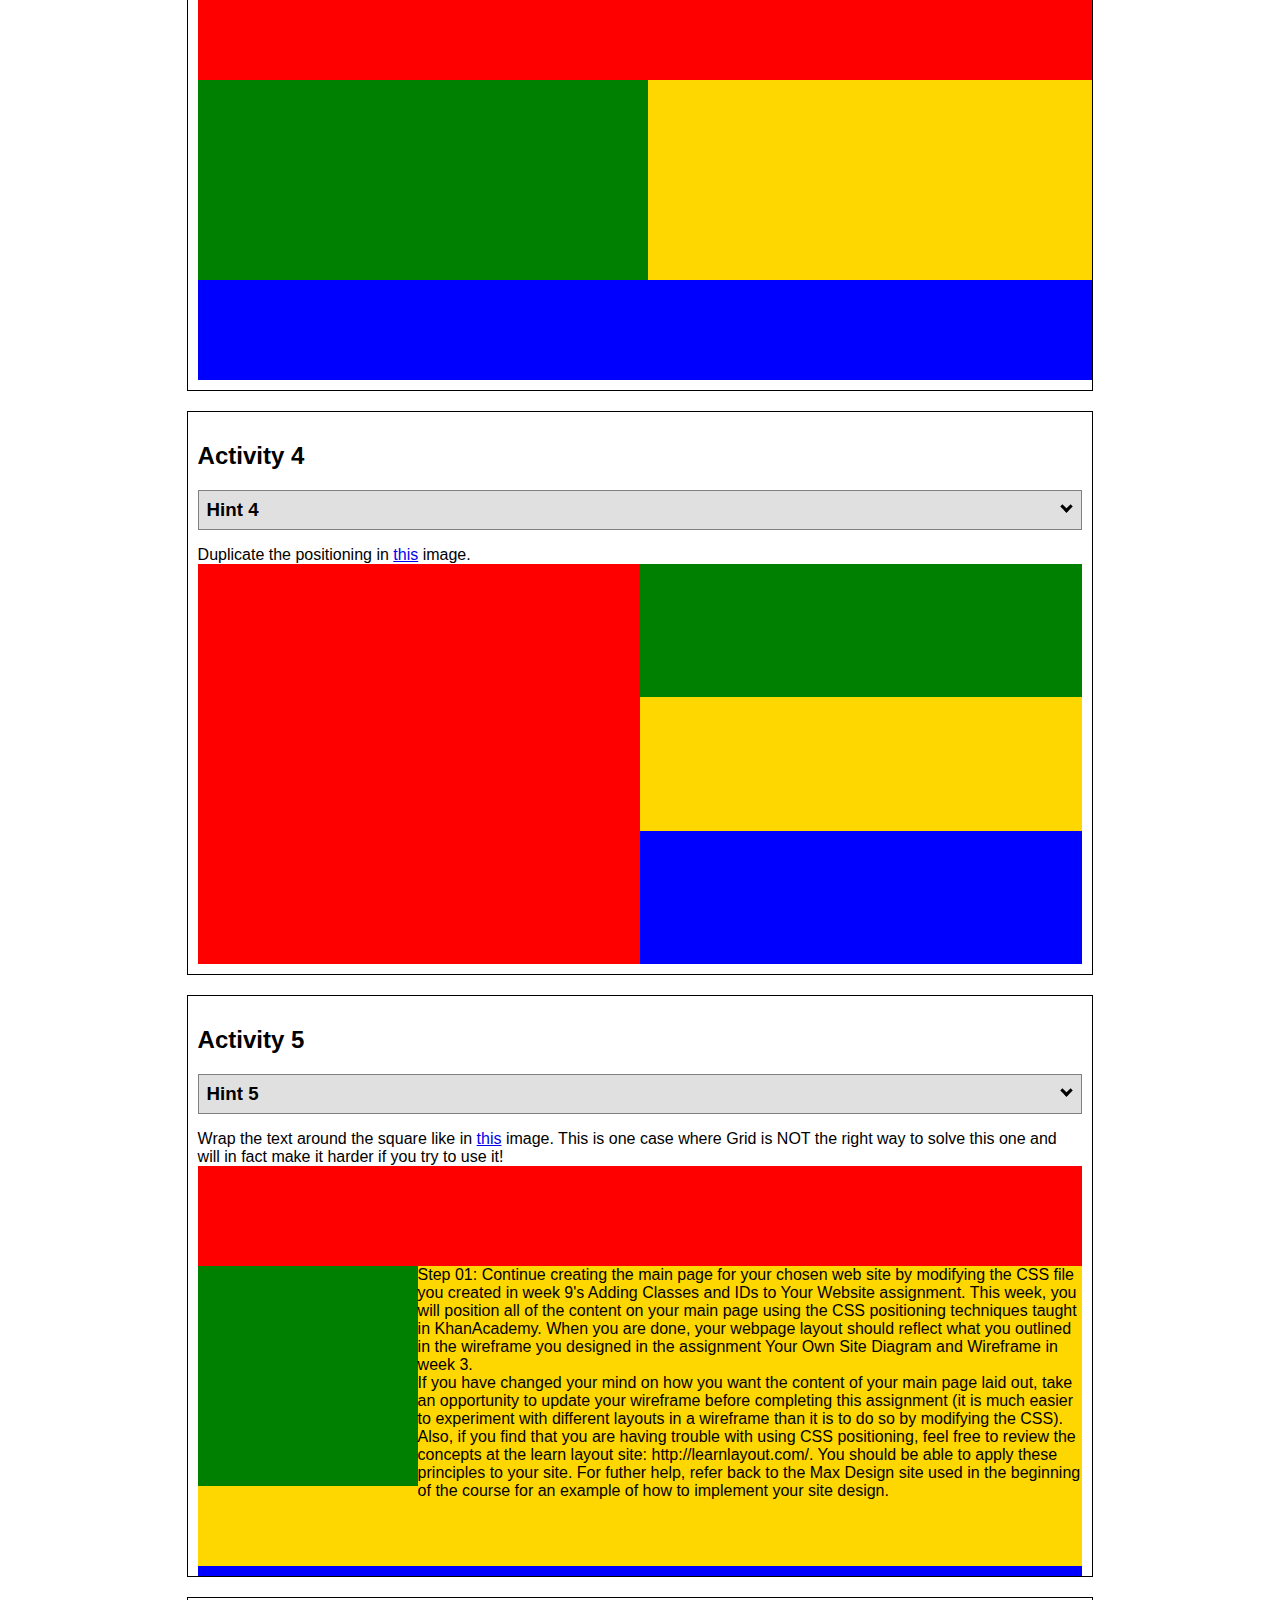
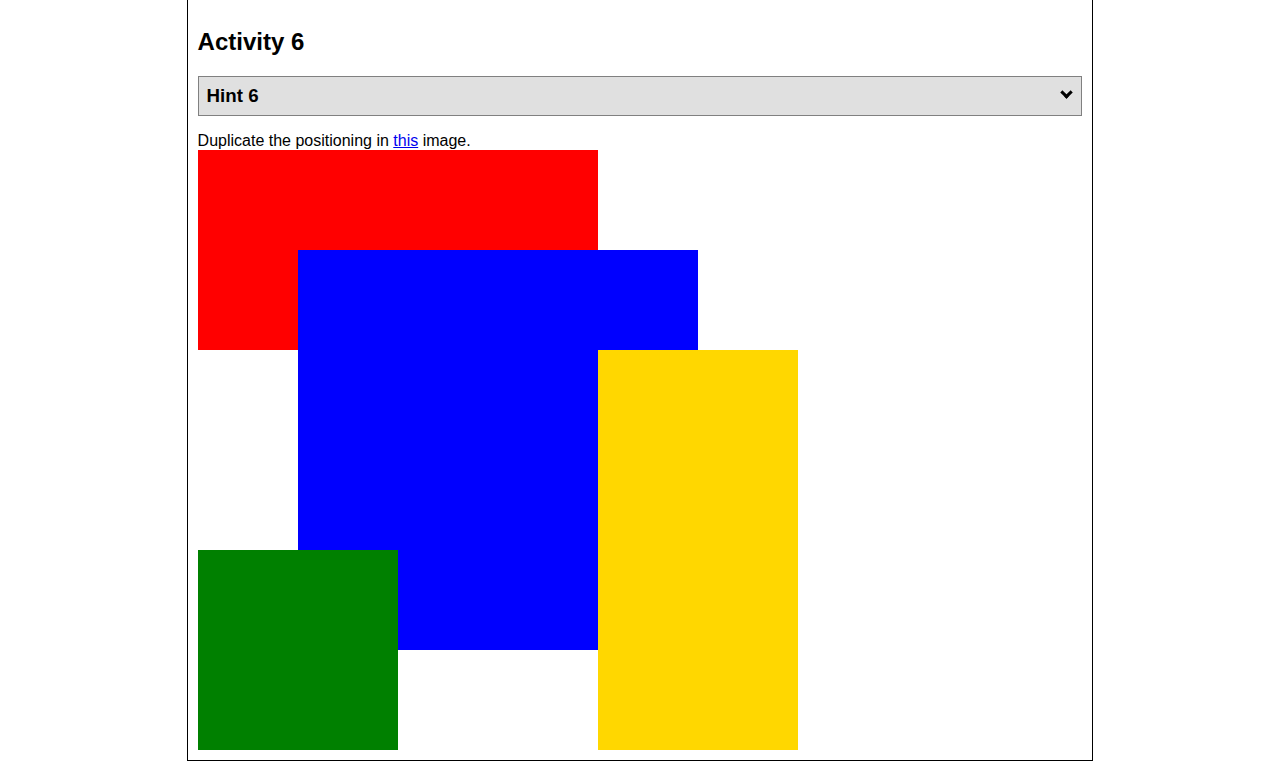
<file: child-pages/positioning/positioning.html>
<!DOCTYPE html>
<html lang="en">
  <head>
    <!-- HTML - Name: positioning.html -->
    <title>Positioning Activity</title>
    <link rel="stylesheet" type="text/css" href="positionstyles.css" />
  </head>
  <body>
    <div class="activity">
      <h2>WDD 130 positioning exercises</h2>
      For each activity match make the boxes match the image by modifying the stylesheet.</div>
    <div class="activity">
      <h2>Activity 1</h2>
      <section class="hint"><input type="checkbox" ><i></i> <h3>Hint 1</h3><div><p>Check out the <a href="https://byui-wdd.github.io/wdd130/activities/w06-css-positioning.html" target="_blank">activity instructions</a> in Ilearn!</p></div></section>
      <p>Follow the <a href="https://byui-wdd.github.io/wdd130/activities/w06-css-positioning.html" target="_blank">instructions</a> to make the boxes match  <a href="https://byui-wdd.github.io/wdd130/images/example1.png" target="_blank">this</a> image.</p>
      <div class="content1" >
        <div class="red1" ></div>
        <div class="green1" ></div>
        <div class="green1" ></div>
        <div class="yellow1"></div>
        <div class="yellow1"></div>
        <div class="blue1"></div>
      </div>
    </div>
    <div class="activity">
      <h2>Activity 2</h2>
      <section class="hint"><input type="checkbox" > <h3>Hint 2</h3><i></i><div><p>Remember that the best way to shift elements around slightly on the page is with Margins.  You could also use Grid.  Either would work for this. If you choose margin, you can use a <em>negative</em> margin. (ie margin-top: -20px;)</p><h4>Properties used:</h4><ul><li>margin-top, margin-left</li><li>...or...</li><li>grid-template-columns: 50px 50px 50px 50px 50px </li></ul></div></section>
      <p>Overlap and stagger the squares like in <a href="https://byui-wdd.github.io/wdd130/images/example2.png" target="_blank">this</a> image.</p>
      <div class="content2" >
        <div class="red2" ></div>
        <div class="green2" ></div>
        <div class="yellow2"></div>
        <div class="blue2"></div>
      </div>
    </div>
    <div class="activity">
      <h2>Activity 3</h2>
      <section class="hint"><input type="checkbox" > <h3>Hint 3</h3><i></i><div><p>This one is going to be best solved with CSS Grid. Remember to make the boxes the right width first...then start moving them around. </p><h4>Properties used:</h4><ul><li>display:grid;</li><li>grid-template-columns:</li><li>grid-column-gap:</li>
        <li>grid-column:</li>  </ul></div></section>
      Create the 2 column layout like in <a href="https://byui-wdd.github.io/wdd130/images/example3.png" target="_blank">this</a>  image.
      <div class="content3" >
        <div class="red3" ></div>
        <div class="green3" ></div>
        <div class="yellow3"></div>
        <div class="blue3"></div>
      </div>
    </div>
    <div class="activity">
      <h2>Activity 4</h2>
      <section class="hint"><input type="checkbox" > <h3>Hint 4</h3><i></i><div><p>For the others we have been primarily concerned with width. For this one you will need to adjust height as well. </p><h4>Properties used:</h4><ul><li>display:grid;</li><li>grid-template-columns:</li><li>grid-row:</li></ul></div></section>
      Duplicate the positioning in <a href="https://byui-wdd.github.io/wdd130/images/example4.png" target="_blank">this</a> image. 
      <div class="content4" >
        <div class="red4" ></div>
        <div class="green4" ></div>
        <div class="yellow4"></div>
        <div class="blue4"></div>
      </div>
    </div>

    <div class="activity">
      <h2>Activity 5</h2>
      <section class="hint"><input type="checkbox" > <h3>Hint 5</h3><i></i><div><p>Grid is <strong>not</strong> the right way to do this.  In fact there is only one way to really do that...and that is with float. Remember that we float the thing we want the text to wrap around.  Also remember to start by making all the shapes the right size and shape.</p><h4>Properties used:</h4><ul><li>float: left;</li></ul></div></section>
      Wrap the text around the square like in <a href="https://byui-wdd.github.io/wdd130/images/example5.png" target="_blank">this</a> image. This is one case where Grid is NOT the right way to solve this one and will in fact make it harder if you try to use it!
      <div class="content5" >
        <div class="red5" ></div>
        <div class="green5" ></div>
        <div class="yellow5">Step 01: Continue creating the main page for your chosen web site by modifying the CSS file you created in week 9's Adding Classes and IDs to Your Website assignment. This week, you will position all of the content on your main page using the CSS positioning techniques taught in KhanAcademy. When you are done, your webpage layout should reflect what you outlined in the wireframe you designed in the assignment Your Own Site Diagram and Wireframe in week 3. <br />
          If you have changed your mind on how you want the content of your main page laid out, take an opportunity to update your wireframe before completing this assignment (it is much easier to experiment with different layouts in a wireframe than it is to do so by modifying the CSS). Also, if you find that you are having trouble with using CSS positioning, feel free to review the concepts at the learn layout site: http://learnlayout.com/. You should be able to apply these principles to your site. For futher help, refer back to the Max Design site used in the beginning of the course for an example of how to implement your site design.</div>
        <div class="blue5"></div>
      </div>
    </div>
    <div class="activity">
      <h2>Activity 6</h2>
      <section class="hint"><input type="checkbox" > <h3>Hint 6</h3><i></i><div><p>This one is all about visualizing the grid behind the layout. If you are having a hard time doing that first: all the sizes are even multiples of 100, and second here is another example with the lines drawn: <a href="https://byui-wdd.github.io/wdd130/images/example6-hint.png" target="_blank">example 6 with lines</a>. For this one you will find it easiest if you use px for the column width. You can also use <kbd>z-index</kbd> to control the element layering.    </p><h4>Properties used:</h4><ul><li>display:grid;</li><li>grid-template-columns:</li><li>grid-column:</li><li>grid-row:</li><li><a href="https://www.w3schools.com/cssref/pr_pos_z-index.asp" target="_blank">z-index:</a></li></ul></div></section>
      Duplicate the positioning in <a href="https://byui-wdd.github.io/wdd130/images/example6.png" target="_blank">this</a> image.
      <div class="content6" >
        <div class="red6" ></div>
        <div class="green6" ></div>
        <div class="yellow6"></div>
        <div class="blue6"></div>
      </div>
    </div>
  </body>
</html>
</file>
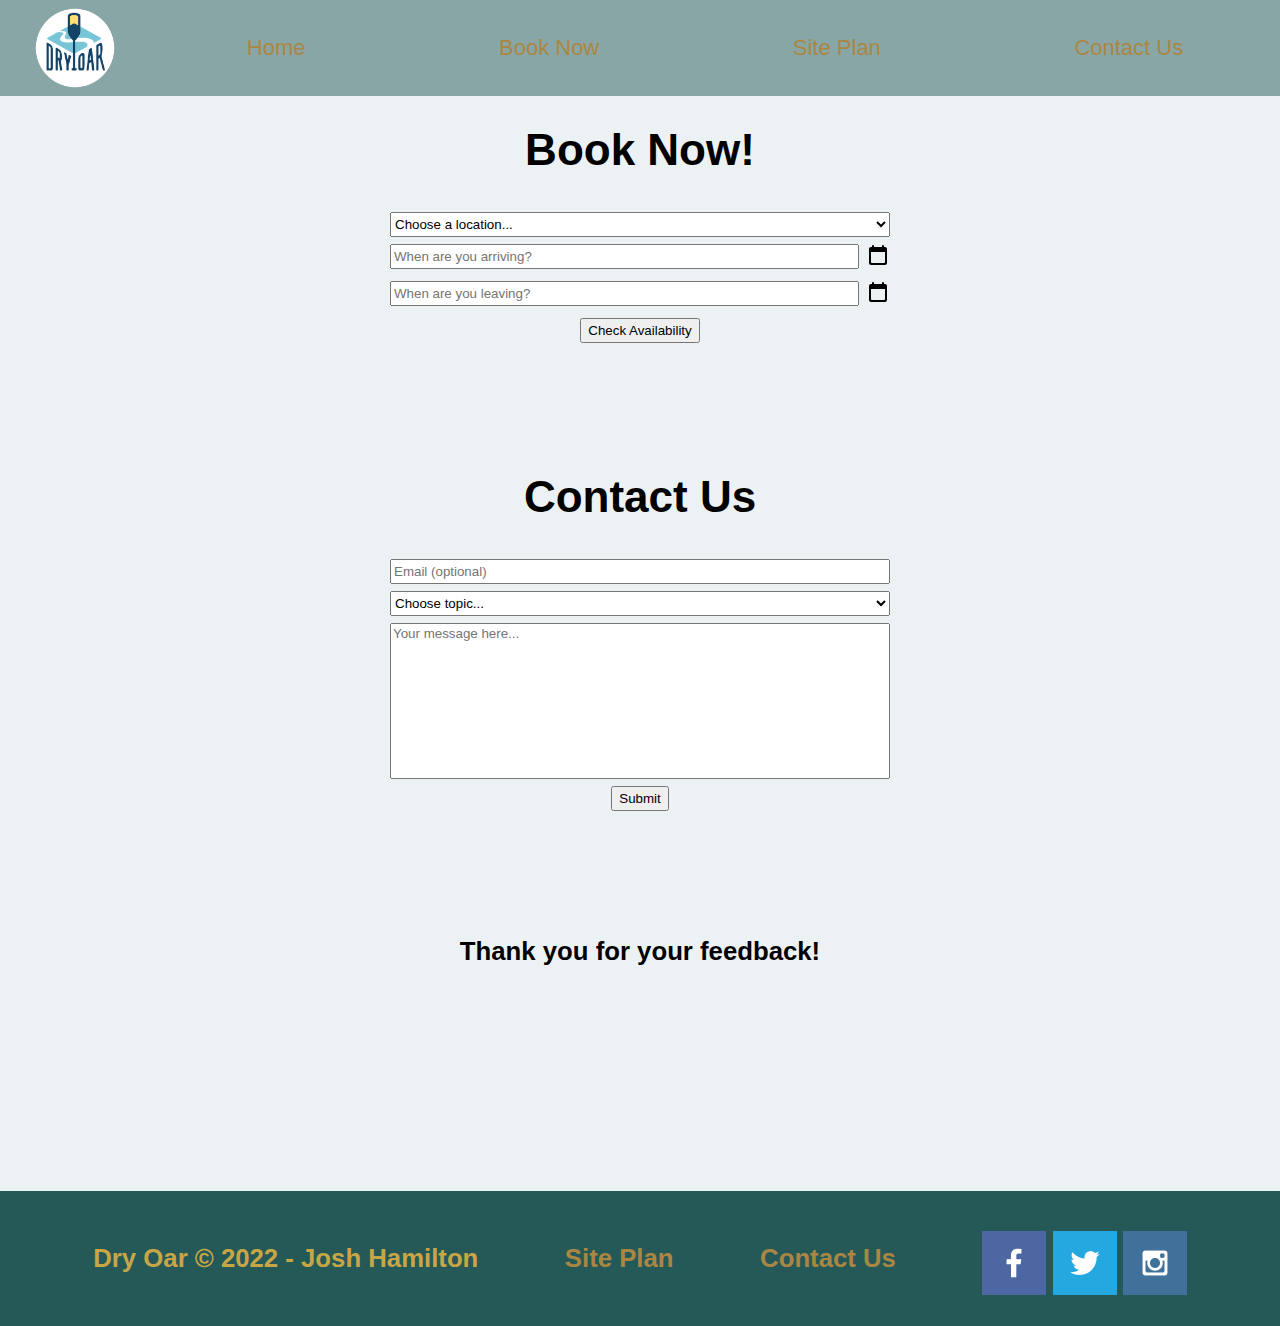
<file: child-pages/wwr/contact-us.html>
<!DOCTYPE html>
<html lang="en">
<head>
    <meta charset="UTF-8">
    <meta http-equiv="X-UA-Compatible" content="IE=edge">
    <meta name="viewport" content="width=device-width, initial-scale=1.0">
    <title>Dry Oar Boating - Contact Us!</title>
    <link rel="stylesheet" href="styles/style.css">
</head>
<body>
<div id="page2-content">
    <header>
        <a id="logo-link" href="index.html">
            <img class="logo" src="images/logo.png" alt="Dry Oar Logo">
        </a>
        <nav>
            <a href="index.html">Home</a>
            <a href="contact-us.html">Book Now</a>
            <a href="site-plan-rafting.html">Site Plan</a>
            <a href="contact-us.html">Contact Us</a>
        </nav>
    </header>
    <main>
        <div id="triple-content">
            <section class="book-now">
                <h1>Book Now!</h1>
                <select name="Location..." class="thin-box">
                    <option value="Location">Choose a location...</option>
                    <option value="place1">Place 1</option>
                    <option value="place2">Place 2</option>
                    <option value="place3">Place 3</option>
                    <option value="place4">Place 4</option>
                    <option value="place5">Place 5</option>
                    <option value="place6">Place 6</option>
                </select>
                <input type="text" id="arriving-input" class="thin-box" name="arriving" placeholder="When are you arriving?">
                <a href="#"><img id="clndr1" src="images/small-calendar-icon.png" alt="clndr"></a>
                <input type="text" id="leaving-input" class="thin-box" name="leaving" placeholder="When are you leaving?">
                <a href="#"><img id="clndr2" src="images/small-calendar-icon.png" alt="clndr"></a>
                <button type="button">Check Availability</button>
            </section>
            <section class="contact-us">
                <h1>Contact Us</h1>
                <input type="text" id="email-input" class="thin-box" name="email" placeholder="Email (optional)">
                <select name="Topic..." class="thin-box">
                    <option value="Topic">Choose topic...</option>
                    <option value="topic1">Topic 1</option>
                    <option value="topic2">Topic 2</option>
                    <option value="topic3">Topic 3</option>
                    <option value="topic4">Topic 4</option>
                    <option value="topic5">Topic 5</option>
                </select>
                <textarea id="message-input" class="large-box" name="message" placeholder="Your message here..."></textarea>
                <button type="button">Submit</button>
            </section>
            <h3>Thank you for your feedback!</h3>
        </div>
    </main>
    <footer>
        <h3>Dry Oar &copy; 2022 - Josh Hamilton</h3>
        <h3><a href="site-plan-rafting.html">Site Plan</a></h3>
        <h3><a href="contact-us.html">Contact Us</a></h3>
        <div class="social">
            <a href="https://facebook.com" target="_blank">
                <img src="images/facebook.png" alt="fb icon">
            </a>
            <a href="https://twitter.com" target="_blank">
                <img src="images/twitter.png" alt="twitter icon">
            </a>
            <a href="https://instagram.com" target="_blank">
                <img src="images/instagram.png" alt="instagram icon">
            </a>
        </div>
    </footer>
</div>
</body>
</html>
</file>
<file: child-pages/my-calendar/styles/styles.css>
/* Shared */
:root {
    font-family: Lato, Helvetica, sans-serif;
}
main {
    background-color: #A9B4C2;
}

/* Header */
header {
    background-color: #7D98A1;
    display: grid;
    grid-template-columns: 1fr 1fr 1fr;
    justify-items: center;
    box-sizing: border-box;
}

/* Footer */
footer {
    background-color: #1C2321;
    display: grid;
    grid-template-columns: 200px auto;
    box-sizing: border-box;
}
.logo-box {
    width: fit-content;
}
.logo-box img {
    width: 200px;
}
.footer-links {
    display: grid;
    grid-template-columns: 1fr 1fr 1fr;
    align-items: center;
    justify-items: center;
}
.footer-links a {
    color: #594AE3;
    text-decoration: none;
    font-size: 40px;
}
.footer-links a:hover {
    color: #AE9EE8;
}

/* Calendar page */
.main-page {
    display: grid;
    grid-template-columns: auto auto auto;
    justify-items: center;
}
.schedule-button {
    padding: 50px 0 0 0;
    grid-column: 2/3;
    justify-self: center;
}
.schedule-button button {
    font-size: 30px;
    font-weight: bold;
    width: 300px;
    height: 50px;
    background-color: #BAC5D3;
}
.whole-calendar {
    grid-column: 2/3;
    align-self: center;
    padding: 0 0 50px 0;
}
.calendar-title {
    font-family: 'Lobster', cursive;
    font-size: 60px;
    color: green;
    text-align: center;
}
.month-and-year {
    font-size: 30px;
    color: red;
    text-align: center;
}
.calendar {
    border-collapse: collapse;
    background: white;
    color: black;
}
th, td { 
    font-weight: bold;
}
th {
    background-color: #AE9EE8;
}

/* Activity center */
.activity-center {
    display: grid;
    grid-template-columns: 150px 1fr 150px;
    grid-template-rows: auto auto;
    align-items: center;
}
.activity-input {
    grid-column: 2/3;
    grid-row: 1/2;
    display: grid;
    grid-template-rows: 4fr 1fr 1fr 6fr 1fr 1fr;
    justify-items: center;
}
.activity-header {
    grid-row: 1/2;
    text-align: center;
    color: red;
    font-size: 30px;
    font-family: 'Lobster', cursive;
}
.activity-name {
    grid-row: 2/3;
    width: 70%;
}
.activity-description {
    grid-row: 4/5;
    width: 70%;
}
.activity-enter-button {
    grid-row: 6/7;
    width: 70%;
}
.activity-buckets {
    margin: 100px 0 75px 0;
    grid-column: 2/3;
    display: grid;
    grid-template-columns: 1fr 1fr 1fr 1fr;
    grid-template-rows: 218px 218px;
    align-items: center;
    justify-items: center;
}
.activity-bucket5 {
    grid-column: 2/3;
    grid-row: 2/3;
}
.activity-bucket6 {
    grid-column: 3/4;
    grid-row: 2/3;
}

/* Budget center */
.budget-center {
    display: grid;
    grid-template-rows: 172px 86px 128px 86px 172px;
    padding: 100px;
}
.budget-input {
    grid-row: 1/2;
    display: grid;
    grid-template-columns: 1fr 1fr;
    grid-template-rows: 1fr 1fr 1fr;
}
.single-item-button {
    width: 50%;
    justify-self: right;
    font-size: 60px;
    grid-column: 1/2;
    grid-row: 1/2;
}
.multiple-item-button {
    width: 50%;
    justify-self: left;
    font-size: 60px;
    grid-column: 2/3;
    grid-row: 1/2;
}
.single-budget-input {
    width: 75%;
    justify-self: center;
    grid-column: 1/2;
    grid-row: 3/4;
}
.multiple-budget-input {
    width: 75%;
    justify-self: center;
    grid-column: 2/3;
    grid-row: 3/4;
}
.budget-buckets {
    grid-row: 3/4;
    display: grid;
    grid-template-columns: 1fr 1fr 1fr 1fr;
    justify-items: center;
}
.loose-activities {
    grid-row: 5/6;
    display: grid;
    grid-template-columns: 10fr 2fr 1fr 2fr 7fr 3fr 9fr;
    grid-template-rows: 1fr 1fr 1fr;
}
.loose-activities p {
    font-size: 30px;
}
.loose-activity1 {
    background-color: white;
    border: 1px solid black;
    grid-column: 1/2;
    grid-row: 1/2;
    text-align: center;
}
.loose-activity2 {
    background-color: white;
    border: 1px solid black;
    grid-column: 4/8;
    grid-row: 1/2;
    text-align: center;
}
.loose-activity3 {
    background-color: white;
    border: 1px solid black;
    grid-column: 1/3;
    grid-row: 3/4;
    text-align: center;
}
.loose-activity4 {
    background-color: white;
    border: 1px solid black;
    grid-column: 5/6;
    grid-row: 3/4;
    text-align: center;
}
.loose-activity5 {
    background-color: white;
    border: 1px solid black;
    grid-column: 7/8;
    grid-row: 3/4;
    text-align: center;
}
</file>
<file: child-pages/wwr/styles/style.css>
#content {
    max-width: 1600px;
    margin: 0 auto;
}
#background {
    height: 725px;
    background-color: rgba(67, 124, 144, .7);
    grid-column: 1/11;
    grid-row: 4/9;
}
#logo-link {
    padding-top: 5px;
    justify-self: center;
    align-self: center;
}
#hero-img {
    width: 100%;
}
#hero-box {
    grid-column: 1/4;
    grid-row: 1/3;
    z-index: -1;
}
#hero-msg {
    grid-column: 2/3;
    grid-row: 1/2;
    margin-top: 100px;
}
#hero-msg h1, #hero-msg h4 {
    text-align: center;
}
#hero {
    display: grid;
    grid-template-columns: 1fr 3fr 1fr;
    margin-top: -100px;
}
.logo {
    width: 80px;
}
.icon {
    width: 80px;
    padding-top: 10px;
}
.msg {
    background-color: rgba(67, 124, 144, .7);
    line-height: 1.5em;
    padding: 35px;
    grid-column: 6/10;
    grid-row: 6/7;
    box-shadow: 5px 5px 10px #6f7364;
}
.button-box {
    text-align: center;
}
.card-img {
    border: 10px solid black;
    transition: transform .5s;
    box-shadow: 5px 5px 10px #6f7364;
}
.card-img:hover {
    opacity: .6;
    transform: scale(1.1);
}
.card-img, .mountains {
    width: 100%;
}
.book {
    background-color: rgba(67, 124, 144, .7);
    color: #F7C548;
    text-decoration: none;
    font-size: 18px;
    padding: 15px 30px;
    margin-top: 50px;
    border-radius: 5px;
}
.join {
    background-color: #255957;
    color: #A98743;
    text-decoration: none;
    font-size: 18px;
    padding: 15px 30px;
    margin-top: 50px;
    border-radius: 5px;
}
.book:hover {
    background-color: rgba(67, 124, 144, .5);
}
.join:hover {
    background-color: #437C90;
    color: #F7C548;
}
.home-title {
    color: #F7C548;
    font-family: 'Lucida Sans', 'Lucida Sans Regular', 'Lucida Grande', 'Lucida Sans Unicode', Geneva, Verdana, sans-serif;
    font-size: 2em;
    margin-top: 10px;
}
.msg h2 {
    color: #F7C548;
    font-family: 'Lucida Sans', 'Lucida Sans Regular', 'Lucida Grande', 'Lucida Sans Unicode', Geneva, Verdana, sans-serif;
    font-size: 2em;
}
.msg p {
    color: #C8A646;
    font-size: .8em;
    padding-bottom: 15px;
}
.rivers-card {
    grid-column: 2/4;
    grid-row: 2/3;
}
.camping-card {
    grid-column: 5/7;
    grid-row: 2/3;
}
.rapids-card {
    grid-column: 8/10;
    grid-row: 2/3;
}
.mountains {
    grid-column: 2/7;
    grid-row: 5/8;
    box-shadow: 5px 5px 10px #6f7364;
}
.rivers-card, .camping-card, .rapids-card {
    margin: 200px 0;
}
nav a {
    text-align: center;
    color: #A98743;
    text-decoration: none;
    padding: 35px;
}
#content main {
    display: grid;
    grid-template-columns: 1fr 1fr 1fr 1fr 1fr 1fr 1fr 1fr 1fr 1fr;
}
main section {
    text-align: center;
}
main section img {
    box-sizing: border-box;
}
body {
    background-color: rgba(67, 124, 144, .1);
    font-family: Arial, Helvetica, sans-serif;
    font-size: 22px;
    margin: 0;
    padding: 0;
}
h2 {
    margin: 0;
}
header {
    background-color: rgba(37, 89, 87, .5);
    display: grid;
    grid-template-columns: 150px auto;
}
nav {
    display: flex;
    justify-content: space-around;
}
nav a:hover {
    background-color: rgba(67, 124, 144, .5);
    color: #F7C548;
}
footer {
    background-color: #255957;
}
h4 {
    color: #C8A646;
}
footer {
    padding: 25px 50px;
    margin-top: 200px;
    display: flex;
    justify-content: space-around;
    align-items: center;
}
footer h3 {
    color: #C8A646;
}
footer a {
    color: #A98743;
    text-decoration: none;
}
footer a:hover {
    color: #F7C548;
}
footer h3 a:hover {
    text-decoration: underline;
}
footer .social img {
    padding-top: 15px;
}

/* book now and contact us styles */
#triple-content {
    margin: 0 auto;
    display: grid;
    justify-content: center;
    grid-gap: 100px;
}
.book-now {
    width: 500px;
    display: grid;
    grid-template-columns: auto 24px;
    grid-template-rows: auto auto auto auto auto;
    grid-gap: 7px;
}
.book-now  h1 {
    grid-column: 1/3;
    grid-row: 1/2;
}
.book-now select {
    grid-column: 1/3;
    grid-row: 2/3;
}
#arriving-input {
    grid-column: 1/2;
}
#clndr1 {
    grid-column: 2/3;
    justify-self: center;
    align-self: center;
}
#clndr1:hover {
    opacity: .8;
    transform: scale(1.08);
}
#leaving-input {
    grid-column: 1/2;
}
#clndr2 {
    grid-column: 2/3;
    justify-self: center;
    align-self: center;
}
#clndr2:hover {
    opacity: .8;
    transform: scale(1.08);
}
.book-now button {
    grid-column: 1/3;
    justify-self: center;
}
.contact-us {
    width: 500px;
    display: grid;
    grid-template-columns: 1fr;
    grid-template-rows: auto auto auto auto auto;
    grid-gap: 7px;
}
.contact-us textarea {
    resize: none;
    font-family: Arial, Helvetica, sans-serif;
}
.contact-us button {
    grid-column: 1/2;
    justify-self: center;
}
#triple-content h3 {
    justify-self: center;
}
.thin-box {
    height: 25px;
    width: 100%;
    box-sizing: border-box;
}
.large-box {
    height: 150px;
}
button {
    width: fit-content;
    height: 25px;
}

/* media query */
@media screen and (max-width: 900px) {
    #hero, .home-grid {
        display: block;
        height: auto;
    }
    nav, footer {
        flex-direction: column;
    }
    nav a {
        display: block;
        padding: 15px;
    }
    #hero {
        margin-top: 0;
    }
    #hero-msg {
        margin-top: 0;
    }
    #hero-msg h4 {
        display: none;
    }
    .home-title {
        font-size: 25px;
        color: #6f7364;
    }
    .rivers-card, .camping-card, .rapids-card { 
        margin: 50px auto;
        width: 60%;
    }
    #background {
        display: none;
    }
    .mountains, .msg {
        width: 80%;
        display: block;
        margin: 0 auto;
    }
    footer {
        margin-top: 25px;
    }
}
</file>
<file: sandbox/styles/ice1.css>
html {
    background-color: #FCA6C9;
}

.main-article {
    max-width: 400px;
    margin: 0 auto;
    text-align: center;
}

.cool-font {
    font-family: Arial, Helvetica, sans-serif;
}

.white-text {
    color: white;
}

h1 {
    font-size: 30px;
}

h1:hover {
    color: black;
}

.small-quote {
    font-size: 15px;
}

.large-quote {
    font-size: 30px;
}

.main-article ol {
    font-weight: bold;
    text-align: left;
    line-height: 200%;
}

footer p {
    max-width: 400px;
    margin: 4px auto;
    text-align: center;
}
</file>
<file: sandbox/styles/ice2.css>
* {
    box-sizing: border-box;
}
#pics {
    background-color: grey;
    text-align: center;
    margin: 0px;
}
.tri-pic {
    width: 20%;
    border-radius: 50%;
    border: 10px solid #444;
    margin: 4.5%;
}
body {
    margin: 0px;
}
img {
    max-width: 100%;
}
</file>
<file: child-pages/my-calendar/styles/site-plan.css>
/* if you are using any Google fonts change the font names below to your fonts. 
Any spaces in your font name should be replaced with a +. 
Fonts are separated by a | */
@import url('https://fonts.googleapis.com/css?family=IM+Fell+French+Canon+SC|Lato');

:root {
  /* change the values below to your colors from your palette */
  --primary-color: #1C2321   ;
  --secondary-color: #7D98A1 ;
  --accent1-color: #5E6572;
  --accent2-color: #A9B4C2;
  --background-color: #EEF1EF;

  /* change the values below to your chosen font(s) */
  --heading-font: 'Lobster', cursive;
  --paragraph-font: Lato, Helvetica, sans-serif;

  /* these colors below should be chosen from among your palette colors above */
  --headline-color-on-white: #1C2321;  /* headlines on a white background */ 
  --headline-color-on-color: #EEF1EF; /* headlines on a colored background */ 
  --paragraph-color-on-white: #1C2321; /* paragraph text on a white background */ 
  --paragraph-color-on-color: #EEF1EF; /* paragraph text on a colored background */ 
  --paragraph-background-color: #5E6572;
  --nav-link-color: #7D98A1;
  --nav-background-color: #1C2321;
  --nav-hover-link-color: #EEF1EF;
  --nav-hover-background-color: #5E6572;
}


/*  Look around below...but DON'T CHANGE ANYTHING! */

body {
  max-width: 1200px;
  margin: 0 auto;
  padding: 4em;
  font-size: 18px;
  text-align: center;
  background-color: var(--background-color);
}
img {
  display: block;
  margin: 0 auto;
}
h1, h2, h3, h4, h5, h6 {
  font-family: var(--heading-font);
  color: var(--headline-color-on-white);
}
h2 {
  text-align: center;
}
hr {
  height: 3px;
  margin: 35px 0;
  background: var(--accent1-color);
}
header {
  padding: 1em;
  text-align: center;
  color: var(--paragraph-color-on-color);
  background-color: var(--paragraph-background-color);
}
header > h1, header > h2 {
  color: var(--headline-color-on-color);
}

p {
  font-family: var(--paragraph-font);
  color: var(--paragraph-color);
  padding: 1em;
}
.colors {
  width: 100%;
  min-width: 350px;
  margin: 30px auto;
  text-align: center;
}
.colors th {
  background-color: #999;
}
.colors td{
  width: 25%;
  height: 3em;
}

.primary {
  background-color: var(--primary-color);
}
.secondary {
  background-color: var(--secondary-color);
}
.accent1 {
  background-color: var(--accent1-color);
}
.accent2{
  background-color: var(--accent2-color);
}

p.colored {
  background-color: var(--paragraph-background-color);
  color: var(--paragraph-color-on-color);
}

nav {
  background-color: var(--nav-background-color);
  line-height: 3em;
  text-align: center;
  font-size: 1.2em;
}
nav  {
  list-style-type: none;
  display: flex;

}
nav a {
  padding:1em;
  min-width: 120px;
  text-decoration: none;
  padding: 10px;

}
nav a:link, nav a:visited {
  color: var(--nav-link-color);
}
nav a:hover {
  color: var(--nav-hover-link-color);
  background-color: var(--nav-hover-background-color);
}

.sitemap {
  display: grid;
  justify-content: center;

  grid-template-columns: repeat(6, 15%);
  grid-template-rows: 3em 1.5em 1.5em 3em;
  grid-template-areas: ". . home home . ."
    ". . . top . ."
    ". left left right right ."
    "page2 page2 . . page3 page3";
}
.sitemap > div {

  text-align: center;

}
.sm-home {
  grid-area: home;
  background-color: #ccc;
  line-height: 3em;
}
.sm-page2 {
  grid-area: page2;
  background-color: #ccc;
  line-height: 3em;
}
.sm-page3 {
  grid-area: page3;
  background-color: #ccc;
  line-height: 3em;
}

.top {
  grid-area: top;
  border-left: 1px solid;
}

.left {
  grid-area: left;
  border-top: 1px solid;
  border-left: 1px solid;
}

.right {
  grid-area: right;
  border-top: 1px solid;
  border-right: 1px solid;
}
</file>
<file: child-pages/positioning/positionstyles.css>
/* CSS - Name: "positionstyles.css" */
/* Activity 1 styles */
.content1 {
    /* This is the parent of the activity 1 boxes. */
    display: grid;
    grid-gap: 10px;
    grid-template-columns: 1fr 1fr;
  }
  .red1 { 
    width: 100%; 
    height: 100px; 
    background-color: red;
    grid-column: 1/3;
  } 
  .green1 {
    width: 200px;
    height: 200px; 
    background-color: green; 
    justify-self: center;
  } 
  .yellow1 {
    width: 200px; 
    height: 200px; 
    background-color: gold; 
    justify-self: center;
  } 
  .blue1 {
    width: 100%; 
    height: 100px; 
    background-color: blue;
    grid-column: 1/3;
  } 
  /* Activity 2 styles */ 
  .content2 {
    /* This is the parent of the activity 2 boxes. */
  }
  .red2 {
    width: 100px; 
    height: 100px; 
    background-color: red; 
  } 
  .green2 { 
    width: 100px; 
    height: 100px; 
    background-color: green;
    margin-top: -50px;
    margin-left: 50px;
  } 
  .yellow2 {
    width: 100px; 
    height: 100px; 
    background-color: gold;
    margin-top: -50px;
    margin-left: 100px;
  } 
  .blue2 {
    width: 100px; 
    height: 100px; 
    background-color: blue;
    margin-top: -50px;
    margin-left: 150px;
  } 
  /* Activity 3 styles */ 
  .content3 {
    /* This is the parent of the activity 3 boxes. */
    display: grid;
    grid-template-columns: 1fr 1fr;
  }
  .red3 {
    width: 100%;
    height: 100px; 
    background-color: red; 
    grid-column: 1/3;
  } 
  .green3 {
    width: 450px; 
    height: 200px; 
    background-color: green;
  } 
  .yellow3 {
    width: 450px; 
    height: 200px; 
    background-color: gold;
    justify-self: right; 
  } 
  .blue3 {
    width: 100%;
    height: 100px; 
    background-color: blue;
    grid-column: 1/3;
  } 
  /* Activity 4 styles */ 
  .content4 {
    /* This is the parent of the activity 4 boxes. */
    height: 400px;
    display: grid;
    grid-template-columns: 1fr 1fr;
  }
  .red4 {
    width: 100%; 
    height: 100%;
    background-color: red;
    grid-row: 1/4;
  } 
  .green4 {
    width: 100%; 
    height: 100%; 
    background-color: green; 
  } 
  .yellow4 {
    width: 100%; 
    height: 100%; 
    background-color: gold; 
  } 
  .blue4 {
    width: 100%; 
    height: 100%; 
    background-color: blue; 
  } 
  /* Activity 5 styles */ 
  .content5 {
    /* This is the parent of the activity 5 boxes. */
    height: 400px;
  }
  .red5 { 
    width: 100%; 
    height: 100px; 
    background-color: red; 
  } 
  .green5 { 
    width: 220px; 
    height: 220px; 
    background-color: green; 
    float: left;
  } 
  .yellow5 {
    width: 100%; 
    height: 300px; 
    background-color: gold; 
  } 
  .blue5 {
    width: 100%; 
    height: 100px; 
    background-color: blue; 
  } 
  /* Activity 6 styles */ 
  .content6 {
    /* This is the parent of the activity 6 boxes. */
    display: grid;
    grid-template-columns: 100px 100px 100px 100px 100px 100px;
    grid-template-rows: 100px 100px 100px 100px 100px 100px;
  }
  .red6 {
    width: 100%; 
    height: 100%; 
    background-color: red;
    grid-column: 1/5;
    grid-row: 1/3;
  } 
  .green6 {
    width: 100%; 
    height: 100%; 
    background-color: green;
    grid-column: 1/3;
    grid-row: 5/7;
    z-index: 0;
  } 
  .yellow6 {
    width: 100%;
    height: 100%;
    background-color: gold;
    grid-column: 5/7;
    grid-row: 3/7;
    z-index: 0;
  } 
  .blue6 {
    width: 100%;
    height: 100%;
    background-color: blue;
    grid-column: 2/6;
    grid-row: 2/6;
  } 
  
  
  /* Do not make any changes below here */
  .activity {
    width: 70%; 
    margin: 20px auto; 
    font-family: Arial, sans-serif; 
    border: 1px solid black; 
    padding: 10px; 
    clear:both; 
    overflow: auto;
  } 
  
  .hint {
    border: 1px solid grey;
    background: #e0e0e0;
    padding: .5em;
    position: relative;
    margin: 1em 0;
  }
  .hint h3 {
    margin: 0;
  }
  .hint:hover {
    background: #d0d0d0;
  }
  .hint > div {
    display: none;
  }
  
  .hint input[type=checkbox] {
    position: absolute;
    width: 100%;
    height: 100%;
    opacity: 0;
    z-index: 1;
    cursor: pointer;
  }
  
  .hint input[type=checkbox]:checked ~ div {
    display: block;
  }
  
  .hint i {
    position: absolute;
    transform: translate(-6px, 0);
    margin-top: 16px;
    right: 10px;
    top: -3px;
  }
  .hint i:before, .hint i:after {
    content: "";
    position: absolute;
    background-color: black;
    width: 3px;
    height: 9px;
  }
  .hint i:before {
    transform: translate(2px, 0) rotate(45deg);
  }
  .hint i:after {
    transform: translate(-2px, 0) rotate(-45deg);
  }
  
  .hint input[type=checkbox]:checked ~ i:before {
    transform: translate(-2px, 0) rotate(45deg);
  }
  .hint input[type=checkbox]:checked ~ i:after {
    transform: translate(2px, 0) rotate(-45deg);
  }
  .hint a {
    position: relative;
    z-index: 1;
  }
</file>
